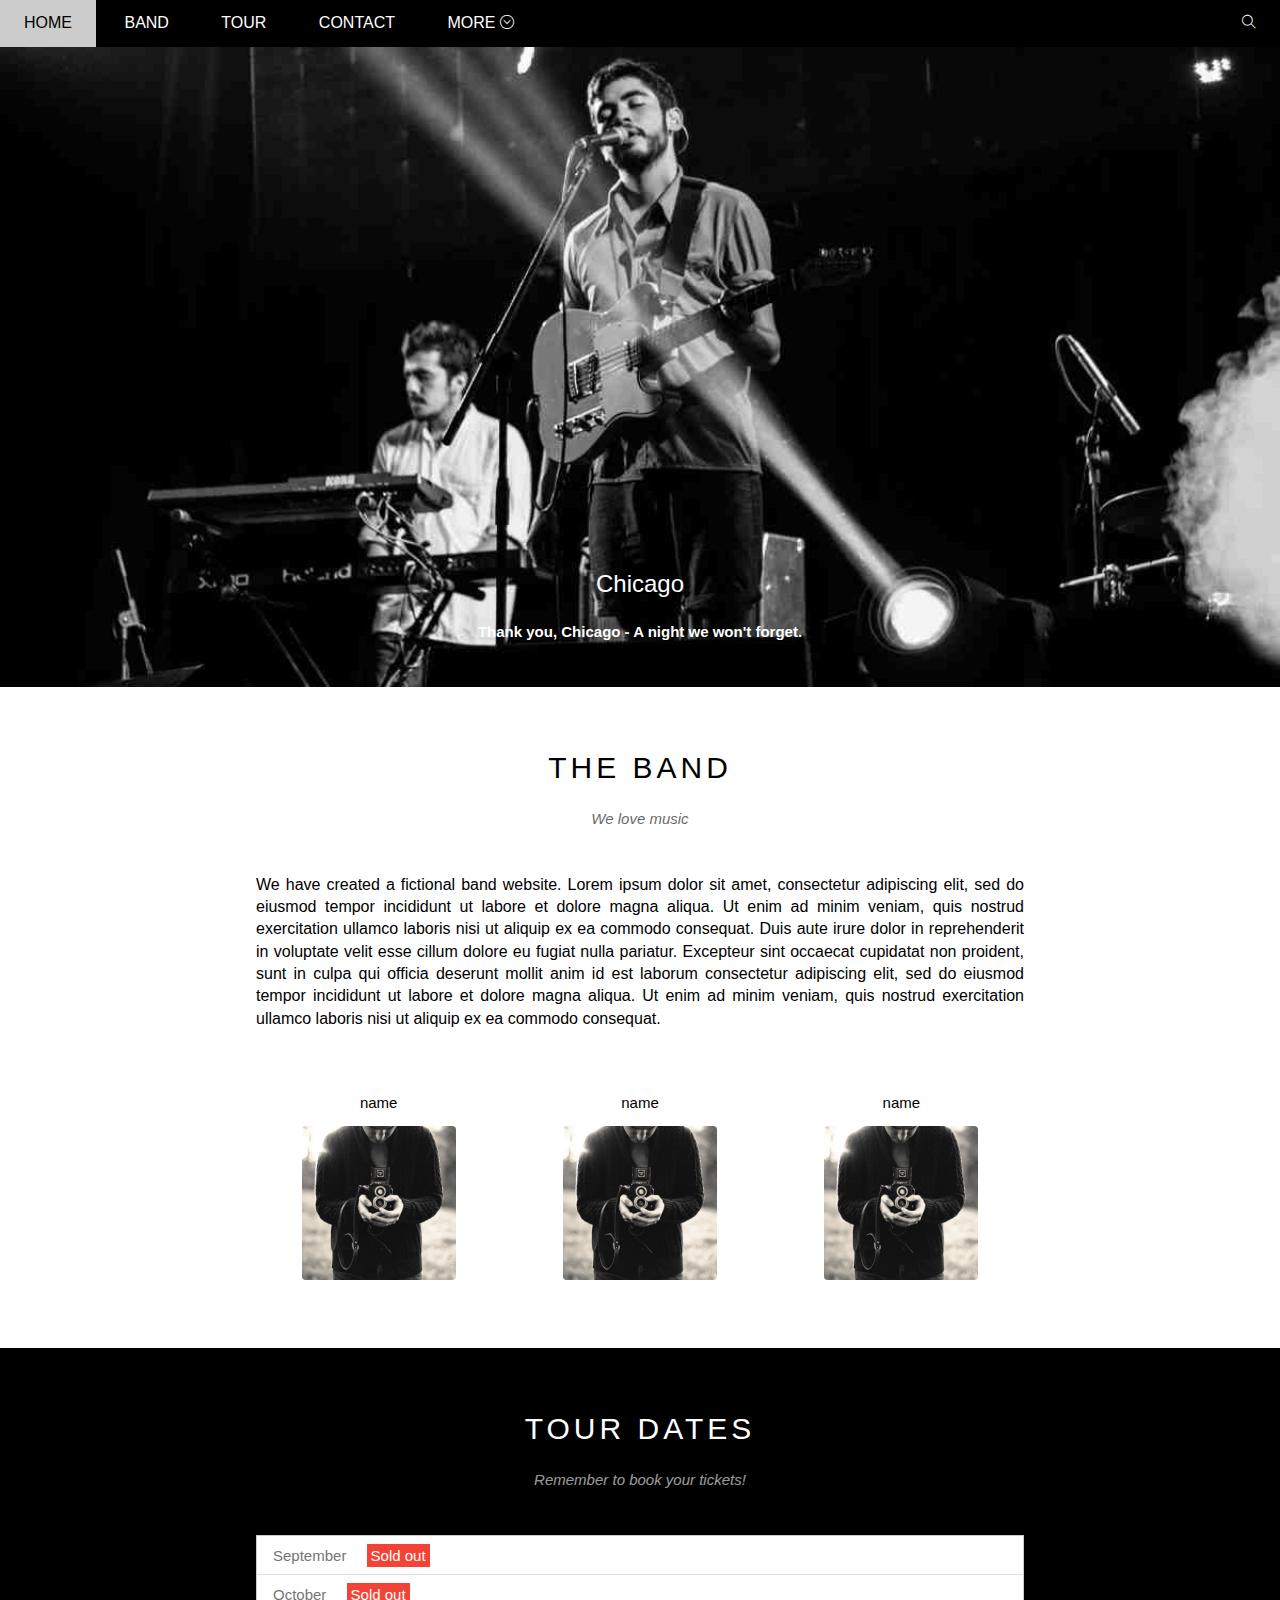
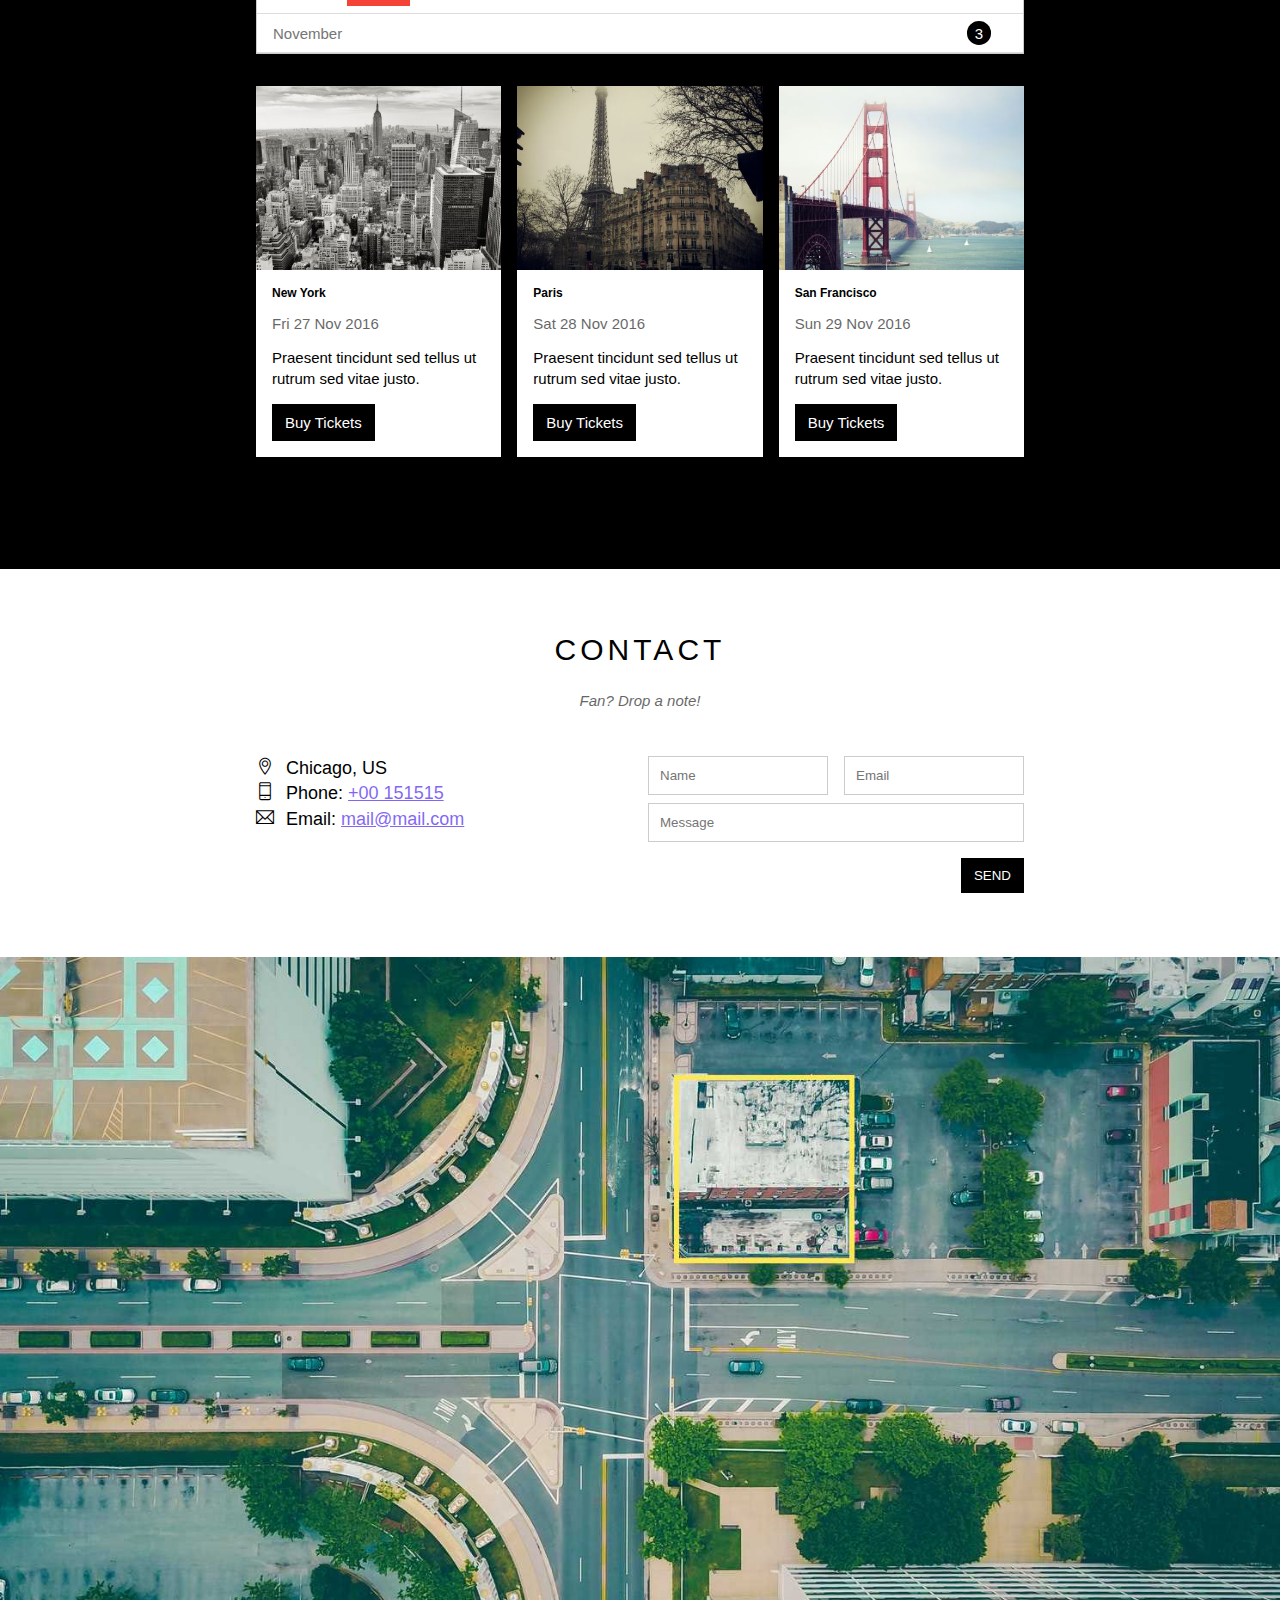
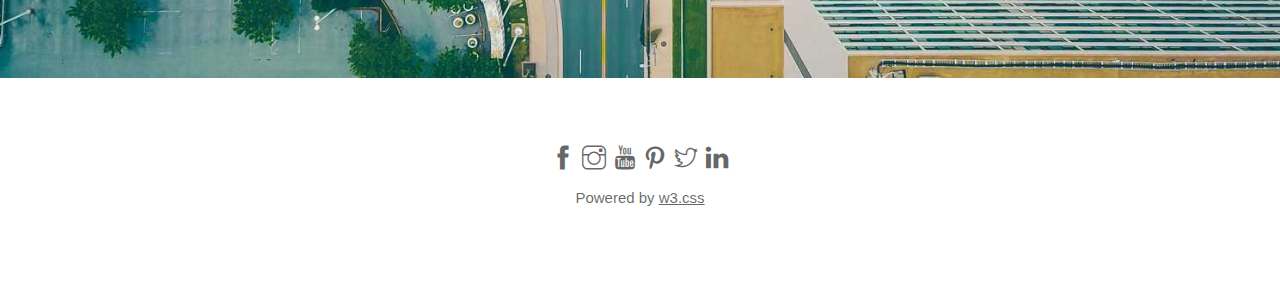
<file: w3_bandtt3/index.html>
<!DOCTYPE html>
<html lang="en">

<head>
    <meta charset="UTF-8">
    <meta http-equiv="X-UA-Compatible" content="IE=edge">
    <meta name="viewport" content="width=device-width, initial-scale=1.0">
    <title>Band</title>
    <link rel="stylesheet" href="./assets/css/style.css">
    <link rel="stylesheet" href="./assets/css/responsive.css">
    <link rel="stylesheet" href="./assets/font/themify-icons/themify-icons.css">
</head>

<body>
    <div id="main">
        <div id="header">
            <!-- BEGIN:Nav -->
            <ul id="nav">
                <li><a href="#">HOME</a></li>
                <li><a href="#band">BAND</a></li>
                <li><a href="#tour">TOUR</a></li>
                <li><a href="#contact">CONTACT</a></li>
                <li>
                    <a href="#">
                        MORE
                        <i class="nav-arrow-down ti-arrow-circle-down">
                        </i>
                    </a>
                    <ul class="subnav">
                        <li><a href="#">Merchandise</a></li>
                        <li><a href="#">Extras</a></li>
                        <li><a href="#">Media</a></li>

                    </ul>
                </li>
            </ul>
            <!-- END:Nav -->
            <!-- BEGIN:Search button -->
            <div class="search-button">
                <i class="search-icon ti-search"></i>
            </div>
            <!-- END:Search button -->


            <!-- BEGIN:mobile button -->
            <div id="mobile-menu" class="mobile-menu-btn">
                <i class="menu-icon ti-menu"></i>
            </div>



        </div>

        <div id="slider">
            <div class="text-content">
                <h2 class="text-header">Chicago</h2>
                <p class="text-description">Thank you, Chicago - A night we won't forget.</p>

            </div>
        </div>

        <div id="content">
            <!-- About-content -->
            <div id="band" class="content-section">
                <h2 class="section-heading">THE BAND</h2>
                <p class="section-sub-heading">We love music</p>
                <p class="about-content">We have created a fictional band website. Lorem ipsum dolor sit amet,
                    consectetur adipiscing elit, sed do eiusmod tempor incididunt ut labore et dolore magna aliqua. Ut
                    enim ad minim veniam, quis nostrud exercitation ullamco laboris nisi ut aliquip ex ea commodo
                    consequat. Duis aute irure dolor in reprehenderit in voluptate velit esse cillum dolore eu fugiat
                    nulla pariatur. Excepteur sint occaecat cupidatat non proident, sunt in culpa qui officia deserunt
                    mollit anim id est laborum consectetur adipiscing elit, sed do eiusmod tempor incididunt ut labore
                    et dolore magna aliqua. Ut enim ad minim veniam, quis nostrud exercitation ullamco laboris nisi ut
                    aliquip ex ea commodo consequat.</p>


                <div class="row members-list">
                    <div class="col col-third s-col-full margin-32px text-center">
                        <p class="member-name">name</p>
                        <img src="./assets/img/bandmember.jpg" alt="member-img" class="member-img">
                    </div>

                    <div class="col col-third s-col-full margin-32px text-center">
                        <p class="member-name">name</p>
                        <img src="./assets/img/bandmember.jpg" alt="member-img" class="member-img">
                    </div>

                    <div class="col col-third s-col-full margin-32px text-center">
                        <p class="member-name">name</p>
                        <img src="./assets/img/bandmember.jpg" alt="member-img" class="member-img">
                    </div>

                </div>
            </div>

            <!-- Tour content -->
            <div class="tour-section">
                <div id="tour" class="content-section">
                    <h2 class="section-heading text-white">TOUR DATES</h2>
                    <p class="section-sub-heading text-white">Remember to book your tickets!</p>

                    <ul class="tickets-list">
                        <li>September <span class="sold-out text-white">Sold out</span></li>
                        <li>October <span class="sold-out text-white">Sold out</span></li>
                        <li>November <span class="quantity text-white">3</span></li>
                    </ul>

                    <div class="row places-list">
                        <div class="col col-third s-col-full margin-16px">
                            <img src="./assets/img/newyork.jpg" alt="New York" class="place-img">

                            <div class="place-body">
                                <h3 class="place-heading">New York</h3>
                                <p class="place-time">Fri 27 Nov 2016</p>
                                <p class="place-description">Praesent tincidunt sed tellus ut rutrum sed vitae justo.
                                </p>
                                <a href="" class="button">Buy Tickets</a>
                            </div>
                        </div>

                        <div class="col col-third s-col-full margin-16px">
                            <img src="./assets/img/paris.jpg" alt="Paris" class="place-img">

                            <div class="place-body">
                                <h3 class="place-heading">Paris</h3>
                                <p class="place-time">Sat 28 Nov 2016</p>
                                <p class="place-description">Praesent tincidunt sed tellus ut rutrum sed vitae justo.
                                </p>
                                <a href="" class="button">Buy Tickets</a>
                            </div>
                        </div>

                        <div class="col col-third s-col-full margin-16px">
                            <img src="./assets/img/sanfran.jpg" alt="San Francisco" class="place-img">

                            <div class="place-body">
                                <h3 class="place-heading">San Francisco</h3>
                                <p class="place-time">Sun 29 Nov 2016</p>
                                <p class="place-description">Praesent tincidunt sed tellus ut rutrum sed vitae justo.
                                </p>
                                <a href="" class="button">Buy Tickets</a>
                            </div>
                        </div>


                    </div>
                </div>

            </div>

            <!-- Begin:Contact content -->
            <div id="contact" class="content-section">
                <h2 class="section-heading">CONTACT</h2>
                <p class="section-sub-heading">Fan? Drop a note!</p>

                <div class="row contact-content">
                    <div class="col col-second s-col-full contact-info">
                        <p><i class="ti-location-pin"></i>Chicago, US</p>
                        <p><i class="ti-mobile"></i>Phone: <a href="tel:+00 151515"> +00 151515</a>  </p>
                        <p><i class="ti-email"></i>Email: <a href="mailto:mail@mail.com"> mail@mail.com</a> </p>
                    </div>

                    <div class="col col-second s-col-full contact-form">
                        <form action="">
                            <div class="row">
                                <div class="col col-second s-col-full ">
                                    <input type="text" name="" id="" placeholder="Name" required class="form-control">
                                </div>

                                <div class="col col-second s-col-full s-mt-8px">
                                    <input type="email" name="" id="" placeholder="Email" required class="form-control">
                                </div>
                            </div>


                            <div class="row margin-8px">
                                <div class="col col-full">
                                    <input type="text" name="" id="" placeholder="Message" required
                                        class="form-control">

                                </div>
                            </div>

                            <input class="button pull-right margin-16px s-full-width" type="submit" value="SEND">
                        </form>
                    </div>


                </div>


            </div>
            <!-- End:Contact content -->

            <!-- Begin:Map content -->
            <div class="map-section">
                <img src="./assets/img/map.jpg" alt="map">
            </div>
            <!-- End:Map content -->
        </div>

        <div id="footer">
            <div class="social-lists">
                <a href=""><i class="ti-facebook"></i></a>
                <a href=""><i class="ti-instagram"></i></a>
                <a href=""><i class="ti-youtube"></i></a>
                <a href=""><i class="ti-pinterest"></i></a>
                <a href=""><i class="ti-twitter"></i></a>
                <a href=""><i class="ti-linkedin"></i></a>
            </div>
            <p class="copyright">Powered by <a href="w3.css">w3.css</a> </p>
        </div>

    </div>

    <!-- <div class="modal">
            <div class="modal-container">
                <div class="modal-close">
                    <i class="ti-close"></i>
                </div>
                <header class="modal-header">
                    <i class="ti-bag"></i>
                    Tickets
                </header>


                <div class="modal-body">

                </div>
            </div>
        </div> -->
    </div>

    <script>
        var header = document.getElementById('header');
        var mobileMenu = document.getElementById('mobile-menu');
        var headerHeight = header.clientHeight;

        // Đóng/mở mobile menu
        mobileMenu.onclick = function () {
            var isClosed = header.clientHeight === headerHeight;
            if (isClosed) {
                header.style.height = 'auto';
            }
            else {
                header.style.height = '47px';

            }
        }

        // Tự động đóng khi chọn menu
        var menuItems = document.querySelectorAll('#nav li a[href*="#"]');
        for ( var i = 0 ; i < menuItems.length ; i++) {
            var menuItem = menuItems[i];
            menuItem.onclick = function() {
                var isParentMenu = this.nextElementSibling && this.nextElementSibling.classList.contains('subnav');

                if (isParentMenu) {
                    event.preventDefault();
                }
                else {
                    header.style.height = '47px';
                }
            }
        }
    </script>
</body>

</html>
</file>
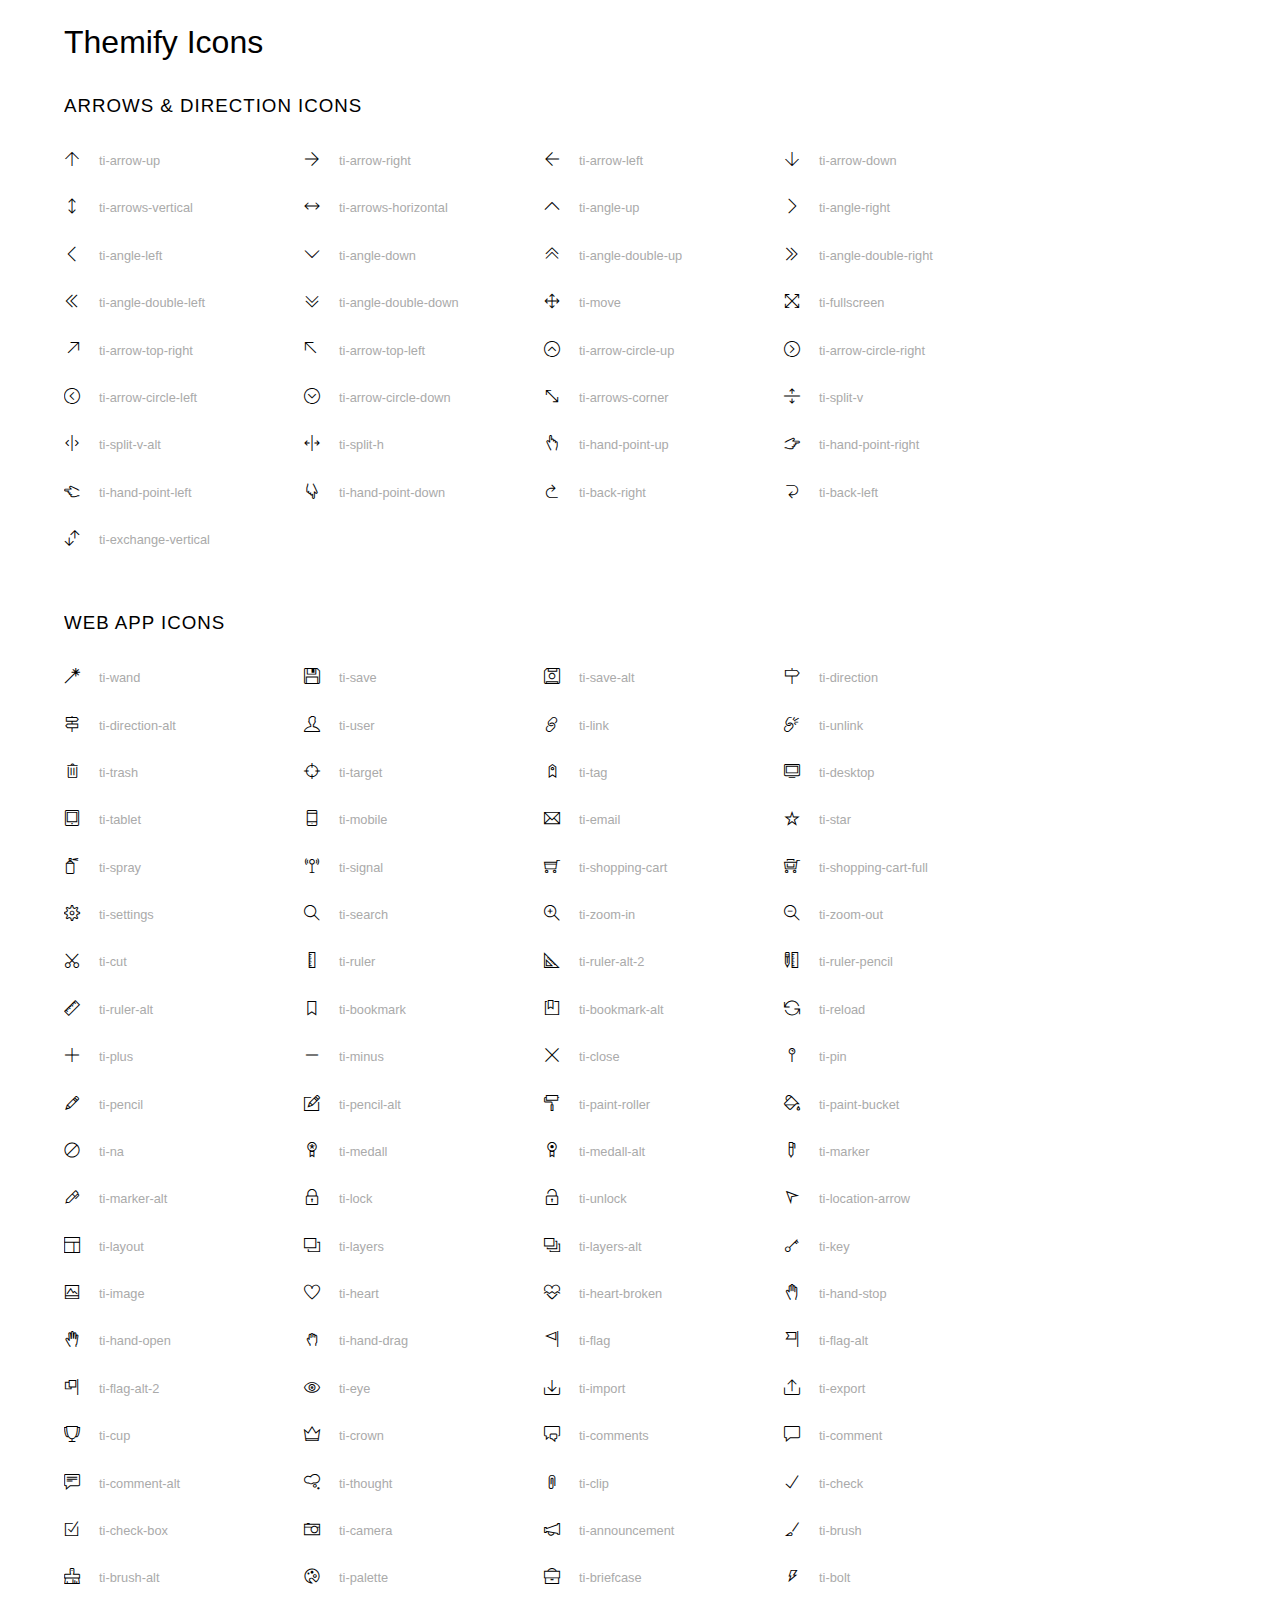
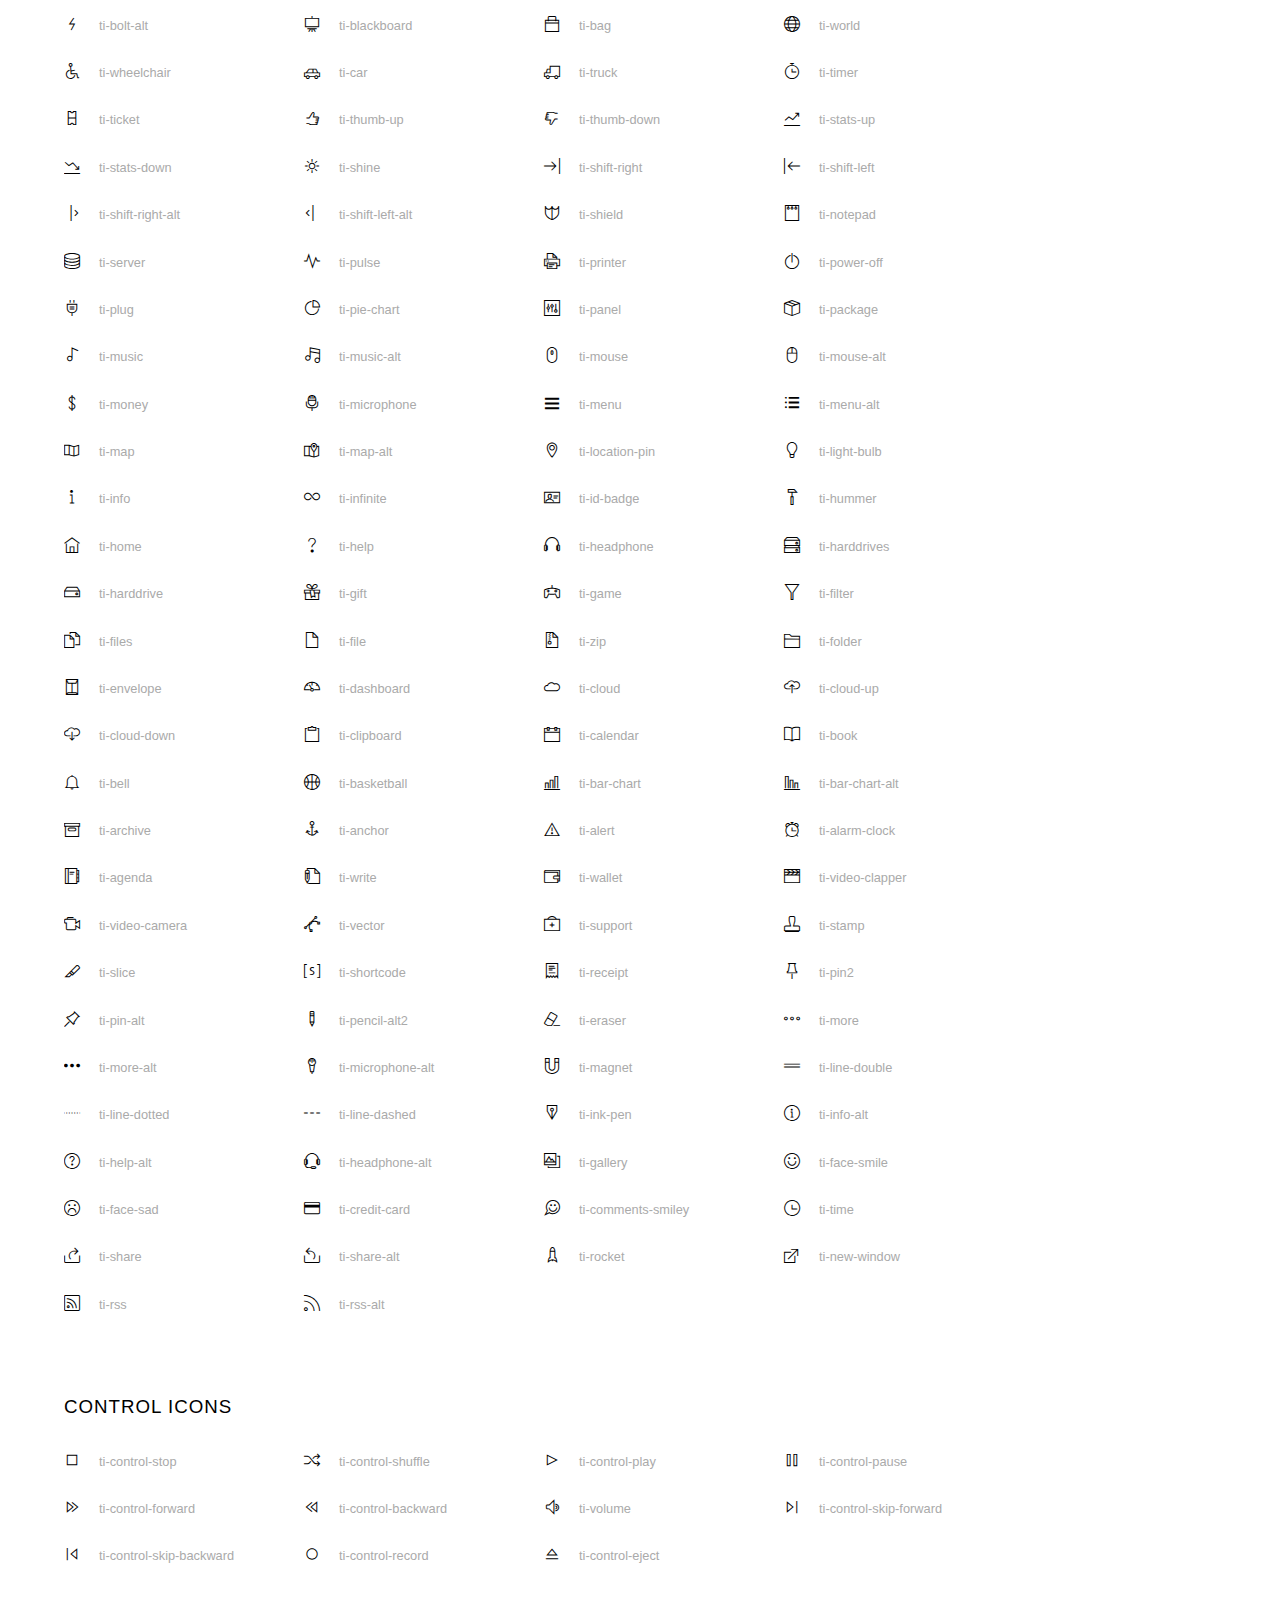
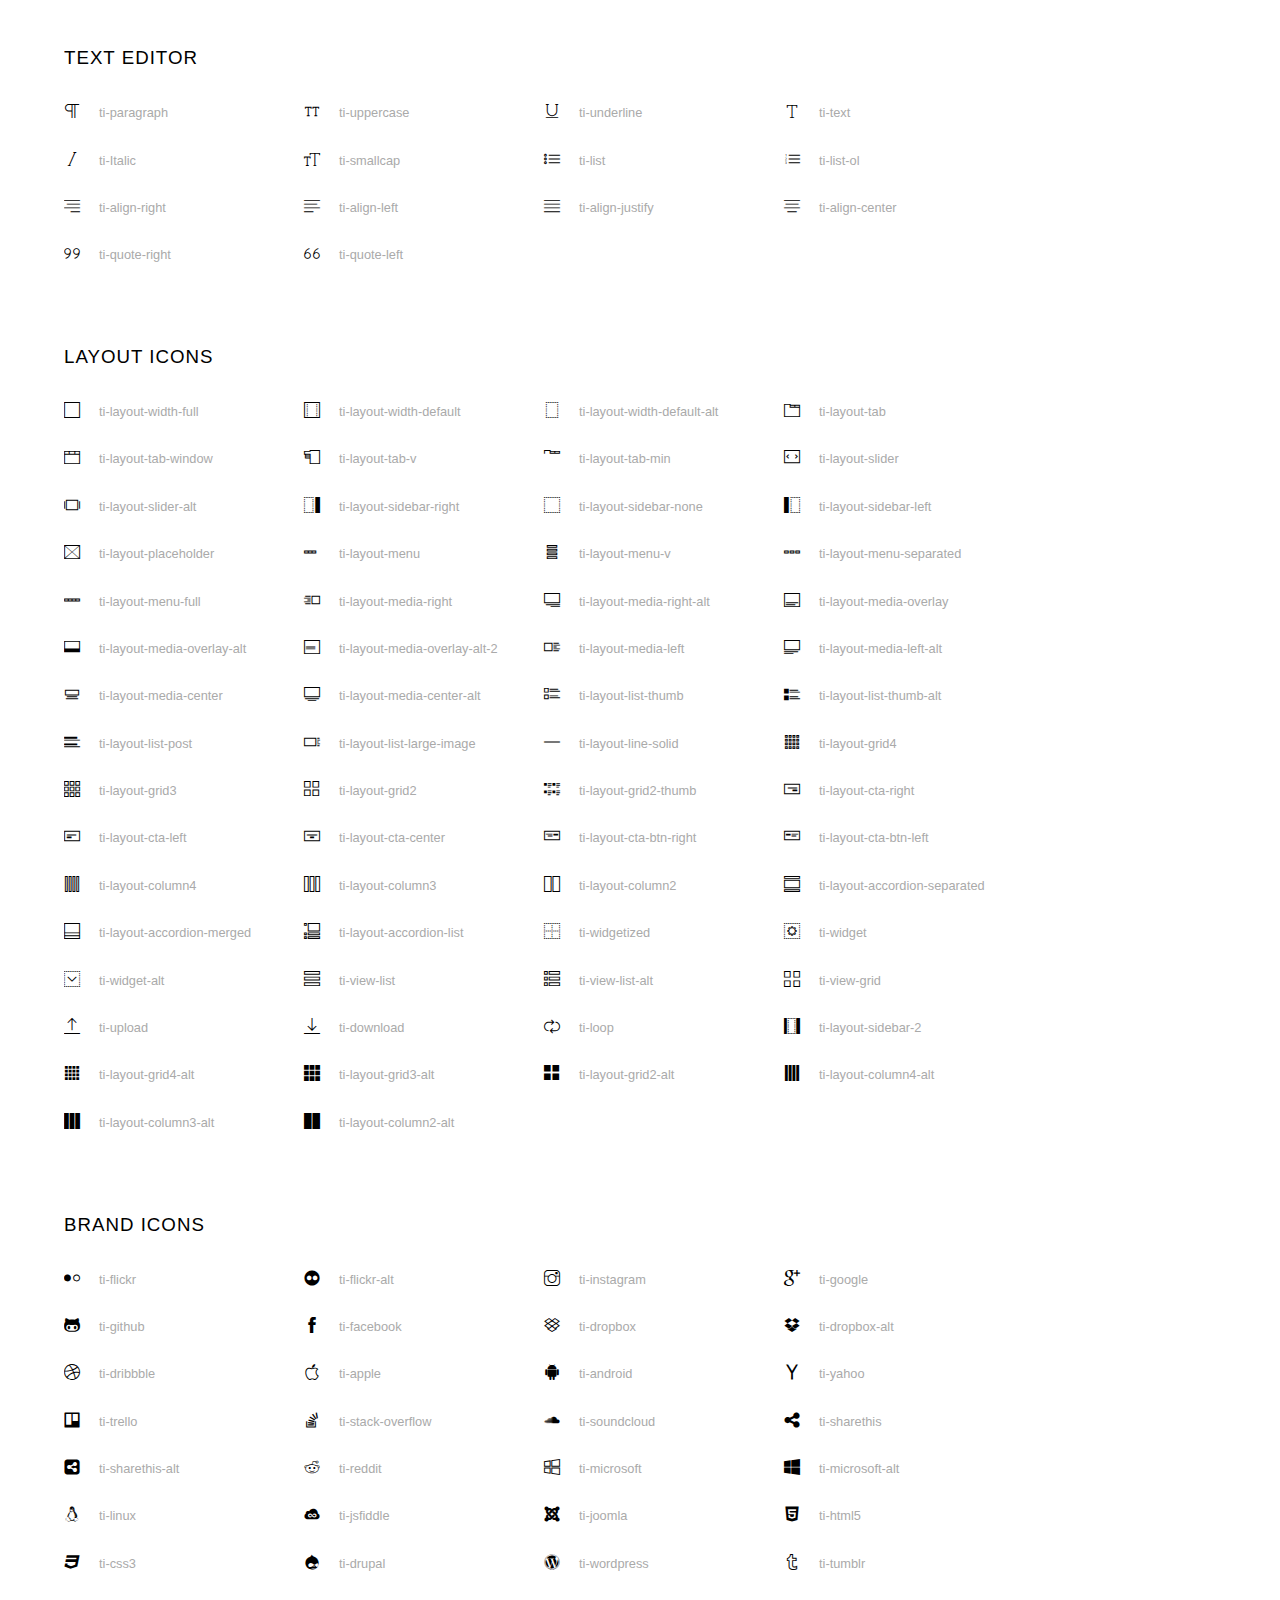
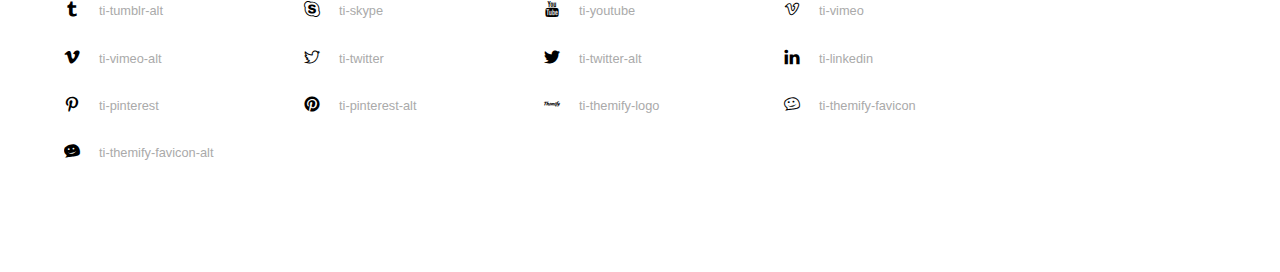
<file: assets/font/themify-icons/index.html>
<!doctype html>
<html>
<head>
	<meta charset="utf-8">
	<title>Themify Icon Font</title>
	<meta name="viewport" content="width=device-width">
	<link rel="stylesheet" href="demo-files/demo.css">
	<link rel="stylesheet" href="themify-icons.css">
	<!--[if lt IE 8]><!-->
	<link rel="stylesheet" href="ie7/ie7.css">
	<!--<![endif]-->
</head>
<body>
	<h1>Themify Icons</h1>

	<div class="icon-section">

		<div class="icon-section">
			<h3>Arrows &amp; Direction Icons </h3>

			<div class="icon-container">
				<span class="ti-arrow-up"></span><span class="icon-name"> ti-arrow-up</span>
			</div>
			<div class="icon-container">
				<span class="ti-arrow-right"></span><span class="icon-name"> ti-arrow-right</span>
			</div>
			<div class="icon-container">
				<span class="ti-arrow-left"></span><span class="icon-name"> ti-arrow-left</span>
			</div>
			<div class="icon-container">
				<span class="ti-arrow-down"></span><span class="icon-name"> ti-arrow-down</span>
			</div>
			<div class="icon-container">
				<span class="ti-arrows-vertical"></span><span class="icon-name"> ti-arrows-vertical</span>
			</div>
			<div class="icon-container">
				<span class="ti-arrows-horizontal"></span><span class="icon-name"> ti-arrows-horizontal</span>
			</div>
			<div class="icon-container">
				<span class="ti-angle-up"></span><span class="icon-name"> ti-angle-up</span>
			</div>
			<div class="icon-container">
				<span class="ti-angle-right"></span><span class="icon-name"> ti-angle-right</span>
			</div>
			<div class="icon-container">
				<span class="ti-angle-left"></span><span class="icon-name"> ti-angle-left</span>
			</div>
			<div class="icon-container">
				<span class="ti-angle-down"></span><span class="icon-name"> ti-angle-down</span>
			</div>	
			<div class="icon-container">
				<span class="ti-angle-double-up"></span><span class="icon-name"> ti-angle-double-up</span>
			</div>
			<div class="icon-container">
				<span class="ti-angle-double-right"></span><span class="icon-name"> ti-angle-double-right</span>
			</div>
			<div class="icon-container">
				<span class="ti-angle-double-left"></span><span class="icon-name"> ti-angle-double-left</span>
			</div>
			<div class="icon-container">
				<span class="ti-angle-double-down"></span><span class="icon-name"> ti-angle-double-down</span>
			</div>					
			<div class="icon-container">
				<span class="ti-move"></span><span class="icon-name"> ti-move</span>
			</div>
			<div class="icon-container">
				<span class="ti-fullscreen"></span><span class="icon-name"> ti-fullscreen</span>
			</div>
			<div class="icon-container">
				<span class="ti-arrow-top-right"></span><span class="icon-name"> ti-arrow-top-right</span>
			</div>
			<div class="icon-container">
				<span class="ti-arrow-top-left"></span><span class="icon-name"> ti-arrow-top-left</span>
			</div>
			<div class="icon-container">
				<span class="ti-arrow-circle-up"></span><span class="icon-name"> ti-arrow-circle-up</span>
			</div>
			<div class="icon-container">
				<span class="ti-arrow-circle-right"></span><span class="icon-name"> ti-arrow-circle-right</span>
			</div>
			<div class="icon-container">
				<span class="ti-arrow-circle-left"></span><span class="icon-name"> ti-arrow-circle-left</span>
			</div>
			<div class="icon-container">
				<span class="ti-arrow-circle-down"></span><span class="icon-name"> ti-arrow-circle-down</span>
			</div>
			<div class="icon-container">
				<span class="ti-arrows-corner"></span><span class="icon-name"> ti-arrows-corner</span>
			</div>
			<div class="icon-container">
				<span class="ti-split-v"></span><span class="icon-name"> ti-split-v</span>
			</div>

			<div class="icon-container">
				<span class="ti-split-v-alt"></span><span class="icon-name"> ti-split-v-alt</span>
			</div>
			<div class="icon-container">
				<span class="ti-split-h"></span><span class="icon-name"> ti-split-h</span>
			</div>
			<div class="icon-container">
				<span class="ti-hand-point-up"></span><span class="icon-name"> ti-hand-point-up</span>
			</div>
			<div class="icon-container">
				<span class="ti-hand-point-right"></span><span class="icon-name"> ti-hand-point-right</span>
			</div>
			<div class="icon-container">
				<span class="ti-hand-point-left"></span><span class="icon-name"> ti-hand-point-left</span>
			</div>
			<div class="icon-container">
				<span class="ti-hand-point-down"></span><span class="icon-name"> ti-hand-point-down</span>
			</div>
			<div class="icon-container">
				<span class="ti-back-right"></span><span class="icon-name"> ti-back-right</span>
			</div>
			<div class="icon-container">
				<span class="ti-back-left"></span><span class="icon-name"> ti-back-left</span>
			</div>
			<div class="icon-container">
				<span class="ti-exchange-vertical"></span><span class="icon-name"> ti-exchange-vertical</span>
			</div>

		</div> <!-- Arrows Icons -->



		<h3>Web App Icons</h3>
		
		<div class="icon-section">

			<div class="icon-container">
				<span class="ti-wand"></span><span class="icon-name"> ti-wand</span>
			</div>
			<div class="icon-container">
				<span class="ti-save"></span><span class="icon-name"> ti-save</span>
			</div>
			<div class="icon-container">
				<span class="ti-save-alt"></span><span class="icon-name"> ti-save-alt</span>
			</div>

			<div class="icon-container">
				<span class="ti-direction"></span><span class="icon-name"> ti-direction</span>
			</div>
			<div class="icon-container">
				<span class="ti-direction-alt"></span><span class="icon-name"> ti-direction-alt</span>
			</div>
			<div class="icon-container">
				<span class="ti-user"></span><span class="icon-name"> ti-user</span>
			</div>
			<div class="icon-container">
				<span class="ti-link"></span><span class="icon-name"> ti-link</span>
			</div>
			<div class="icon-container">
				<span class="ti-unlink"></span><span class="icon-name"> ti-unlink</span>
			</div>
			<div class="icon-container">
				<span class="ti-trash"></span><span class="icon-name"> ti-trash</span>
			</div>
			<div class="icon-container">
				<span class="ti-target"></span><span class="icon-name"> ti-target</span>
			</div>
			<div class="icon-container">
				<span class="ti-tag"></span><span class="icon-name"> ti-tag</span>
			</div>
			<div class="icon-container">
				<span class="ti-desktop"></span><span class="icon-name"> ti-desktop</span>
			</div>
			<div class="icon-container">
				<span class="ti-tablet"></span><span class="icon-name"> ti-tablet</span>
			</div>
			<div class="icon-container">
				<span class="ti-mobile"></span><span class="icon-name"> ti-mobile</span>
			</div>
			<div class="icon-container">
				<span class="ti-email"></span><span class="icon-name"> ti-email</span>
			</div>	
			<div class="icon-container">
				<span class="ti-star"></span><span class="icon-name"> ti-star</span>
			</div>
			<div class="icon-container">
				<span class="ti-spray"></span><span class="icon-name"> ti-spray</span>
			</div>
			<div class="icon-container">
				<span class="ti-signal"></span><span class="icon-name"> ti-signal</span>
			</div>
			<div class="icon-container">
				<span class="ti-shopping-cart"></span><span class="icon-name"> ti-shopping-cart</span>
			</div>
			<div class="icon-container">
				<span class="ti-shopping-cart-full"></span><span class="icon-name"> ti-shopping-cart-full</span>
			</div>
			<div class="icon-container">
				<span class="ti-settings"></span><span class="icon-name"> ti-settings</span>
			</div>
			<div class="icon-container">
				<span class="ti-search"></span><span class="icon-name"> ti-search</span>
			</div>
			<div class="icon-container">
				<span class="ti-zoom-in"></span><span class="icon-name"> ti-zoom-in</span>
			</div>
			<div class="icon-container">
				<span class="ti-zoom-out"></span><span class="icon-name"> ti-zoom-out</span>
			</div>
			<div class="icon-container">
				<span class="ti-cut"></span><span class="icon-name"> ti-cut</span>
			</div>
			<div class="icon-container">
				<span class="ti-ruler"></span><span class="icon-name"> ti-ruler</span>
			</div>
			<div class="icon-container">
				<span class="ti-ruler-alt-2"></span><span class="icon-name"> ti-ruler-alt-2</span>
			</div>			
			<div class="icon-container">
				<span class="ti-ruler-pencil"></span><span class="icon-name"> ti-ruler-pencil</span>
			</div>
			<div class="icon-container">
				<span class="ti-ruler-alt"></span><span class="icon-name"> ti-ruler-alt</span>
			</div>
			<div class="icon-container">
				<span class="ti-bookmark"></span><span class="icon-name"> ti-bookmark</span>
			</div>
			<div class="icon-container">
				<span class="ti-bookmark-alt"></span><span class="icon-name"> ti-bookmark-alt</span>
			</div>
			<div class="icon-container">
				<span class="ti-reload"></span><span class="icon-name"> ti-reload</span>
			</div>
			<div class="icon-container">
				<span class="ti-plus"></span><span class="icon-name"> ti-plus</span>
			</div>
			<div class="icon-container">
				<span class="ti-minus"></span><span class="icon-name"> ti-minus</span>
			</div>
			<div class="icon-container">
				<span class="ti-close"></span><span class="icon-name"> ti-close</span>
			</div>			
			<div class="icon-container">
				<span class="ti-pin"></span><span class="icon-name"> ti-pin</span>
			</div>
			<div class="icon-container">
				<span class="ti-pencil"></span><span class="icon-name"> ti-pencil</span>
			</div>
					
		  	<div class="icon-container">
				<span class="ti-pencil-alt"></span><span class="icon-name"> ti-pencil-alt</span>
			</div>
			<div class="icon-container">
				<span class="ti-paint-roller"></span><span class="icon-name"> ti-paint-roller</span>
			</div>
			<div class="icon-container">
				<span class="ti-paint-bucket"></span><span class="icon-name"> ti-paint-bucket</span>
			</div>
			<div class="icon-container">
				<span class="ti-na"></span><span class="icon-name"> ti-na</span>
			</div>
			<div class="icon-container">
				<span class="ti-medall"></span><span class="icon-name"> ti-medall</span>
			</div>
			<div class="icon-container">
				<span class="ti-medall-alt"></span><span class="icon-name"> ti-medall-alt</span>
			</div>
			<div class="icon-container">
				<span class="ti-marker"></span><span class="icon-name"> ti-marker</span>
			</div>
			<div class="icon-container">
				<span class="ti-marker-alt"></span><span class="icon-name"> ti-marker-alt</span>
			</div>

			<div class="icon-container">
				<span class="ti-lock"></span><span class="icon-name"> ti-lock</span>
			</div>
			<div class="icon-container">
				<span class="ti-unlock"></span><span class="icon-name"> ti-unlock</span>
			</div>
			<div class="icon-container">
				<span class="ti-location-arrow"></span><span class="icon-name"> ti-location-arrow</span>
			</div>
			<div class="icon-container">
				<span class="ti-layout"></span><span class="icon-name"> ti-layout</span>
			</div>
			<div class="icon-container">
				<span class="ti-layers"></span><span class="icon-name"> ti-layers</span>
			</div>
			<div class="icon-container">
				<span class="ti-layers-alt"></span><span class="icon-name"> ti-layers-alt</span>
			</div>
			<div class="icon-container">
				<span class="ti-key"></span><span class="icon-name"> ti-key</span>
			</div>
			<div class="icon-container">
				<span class="ti-image"></span><span class="icon-name"> ti-image</span>
			</div>
			<div class="icon-container">
				<span class="ti-heart"></span><span class="icon-name"> ti-heart</span>
			</div>
			<div class="icon-container">
				<span class="ti-heart-broken"></span><span class="icon-name"> ti-heart-broken</span>
			</div>
			<div class="icon-container">
				<span class="ti-hand-stop"></span><span class="icon-name"> ti-hand-stop</span>
			</div>
			<div class="icon-container">
				<span class="ti-hand-open"></span><span class="icon-name"> ti-hand-open</span>
			</div>
			<div class="icon-container">
				<span class="ti-hand-drag"></span><span class="icon-name"> ti-hand-drag</span>
			</div>
			<div class="icon-container">
				<span class="ti-flag"></span><span class="icon-name"> ti-flag</span>
			</div>
			<div class="icon-container">
				<span class="ti-flag-alt"></span><span class="icon-name"> ti-flag-alt</span>
			</div>
			<div class="icon-container">
				<span class="ti-flag-alt-2"></span><span class="icon-name"> ti-flag-alt-2</span>
			</div>
			<div class="icon-container">
				<span class="ti-eye"></span><span class="icon-name"> ti-eye</span>
			</div>
			<div class="icon-container">
				<span class="ti-import"></span><span class="icon-name"> ti-import</span>
			</div>			
			<div class="icon-container">
				<span class="ti-export"></span><span class="icon-name"> ti-export</span>
			</div>
			<div class="icon-container">
				<span class="ti-cup"></span><span class="icon-name"> ti-cup</span>
			</div>
			<div class="icon-container">
				<span class="ti-crown"></span><span class="icon-name"> ti-crown</span>
			</div>
			<div class="icon-container">
				<span class="ti-comments"></span><span class="icon-name"> ti-comments</span>
			</div>
			<div class="icon-container">
				<span class="ti-comment"></span><span class="icon-name"> ti-comment</span>
			</div>
			<div class="icon-container">
				<span class="ti-comment-alt"></span><span class="icon-name"> ti-comment-alt</span>
			</div>
			<div class="icon-container">
				<span class="ti-thought"></span><span class="icon-name"> ti-thought</span>
			</div>			
			<div class="icon-container">
				<span class="ti-clip"></span><span class="icon-name"> ti-clip</span>
			</div>

			<div class="icon-container">
				<span class="ti-check"></span><span class="icon-name"> ti-check</span>
			</div>
			<div class="icon-container">
				<span class="ti-check-box"></span><span class="icon-name"> ti-check-box</span>
			</div>
			<div class="icon-container">
				<span class="ti-camera"></span><span class="icon-name"> ti-camera</span>
			</div>
			<div class="icon-container">
				<span class="ti-announcement"></span><span class="icon-name"> ti-announcement</span>
			</div>
			<div class="icon-container">
				<span class="ti-brush"></span><span class="icon-name"> ti-brush</span>
			</div>
			<div class="icon-container">
				<span class="ti-brush-alt"></span><span class="icon-name"> ti-brush-alt</span>
			</div>
			<div class="icon-container">
				<span class="ti-palette"></span><span class="icon-name"> ti-palette</span>
			</div>			
			<div class="icon-container">
				<span class="ti-briefcase"></span><span class="icon-name"> ti-briefcase</span>
			</div>
			<div class="icon-container">
				<span class="ti-bolt"></span><span class="icon-name"> ti-bolt</span>
			</div>
			<div class="icon-container">
				<span class="ti-bolt-alt"></span><span class="icon-name"> ti-bolt-alt</span>
			</div>
			<div class="icon-container">
				<span class="ti-blackboard"></span><span class="icon-name"> ti-blackboard</span>
			</div>
			<div class="icon-container">
				<span class="ti-bag"></span><span class="icon-name"> ti-bag</span>
			</div>
			<div class="icon-container">
				<span class="ti-world"></span><span class="icon-name"> ti-world</span>
			</div>
			<div class="icon-container">
				<span class="ti-wheelchair"></span><span class="icon-name"> ti-wheelchair</span>
			</div>
			<div class="icon-container">
				<span class="ti-car"></span><span class="icon-name"> ti-car</span>
			</div>
			<div class="icon-container">
				<span class="ti-truck"></span><span class="icon-name"> ti-truck</span>
			</div>
			<div class="icon-container">
				<span class="ti-timer"></span><span class="icon-name"> ti-timer</span>
			</div>
			<div class="icon-container">
				<span class="ti-ticket"></span><span class="icon-name"> ti-ticket</span>
			</div>
			<div class="icon-container">
				<span class="ti-thumb-up"></span><span class="icon-name"> ti-thumb-up</span>
			</div>
			<div class="icon-container">
				<span class="ti-thumb-down"></span><span class="icon-name"> ti-thumb-down</span>
			</div>

			<div class="icon-container">
				<span class="ti-stats-up"></span><span class="icon-name"> ti-stats-up</span>
			</div>
			<div class="icon-container">
				<span class="ti-stats-down"></span><span class="icon-name"> ti-stats-down</span>
			</div>
			<div class="icon-container">
				<span class="ti-shine"></span><span class="icon-name"> ti-shine</span>
			</div>
			<div class="icon-container">
				<span class="ti-shift-right"></span><span class="icon-name"> ti-shift-right</span>
			</div>
			<div class="icon-container">
				<span class="ti-shift-left"></span><span class="icon-name"> ti-shift-left</span>
			</div>

			<div class="icon-container">
				<span class="ti-shift-right-alt"></span><span class="icon-name"> ti-shift-right-alt</span>
			</div>
			<div class="icon-container">
				<span class="ti-shift-left-alt"></span><span class="icon-name"> ti-shift-left-alt</span>
			</div>
			<div class="icon-container">
				<span class="ti-shield"></span><span class="icon-name"> ti-shield</span>
			</div>
			<div class="icon-container">
				<span class="ti-notepad"></span><span class="icon-name"> ti-notepad</span>
			</div>
			<div class="icon-container">
				<span class="ti-server"></span><span class="icon-name"> ti-server</span>
			</div>

			<div class="icon-container">
				<span class="ti-pulse"></span><span class="icon-name"> ti-pulse</span>
			</div>
			<div class="icon-container">
				<span class="ti-printer"></span><span class="icon-name"> ti-printer</span>
			</div>
			<div class="icon-container">
				<span class="ti-power-off"></span><span class="icon-name"> ti-power-off</span>
			</div>
			<div class="icon-container">
				<span class="ti-plug"></span><span class="icon-name"> ti-plug</span>
			</div>
			<div class="icon-container">
				<span class="ti-pie-chart"></span><span class="icon-name"> ti-pie-chart</span>
			</div>

			<div class="icon-container">
				<span class="ti-panel"></span><span class="icon-name"> ti-panel</span>
			</div>
			<div class="icon-container">
				<span class="ti-package"></span><span class="icon-name"> ti-package</span>
			</div>
			<div class="icon-container">
				<span class="ti-music"></span><span class="icon-name"> ti-music</span>
			</div>
			<div class="icon-container">
				<span class="ti-music-alt"></span><span class="icon-name"> ti-music-alt</span>
			</div>
			<div class="icon-container">
				<span class="ti-mouse"></span><span class="icon-name"> ti-mouse</span>
			</div>
			<div class="icon-container">
				<span class="ti-mouse-alt"></span><span class="icon-name"> ti-mouse-alt</span>
			</div>
			<div class="icon-container">
				<span class="ti-money"></span><span class="icon-name"> ti-money</span>
			</div>
			<div class="icon-container">
				<span class="ti-microphone"></span><span class="icon-name"> ti-microphone</span>
			</div>
			<div class="icon-container">
				<span class="ti-menu"></span><span class="icon-name"> ti-menu</span>
			</div>
			<div class="icon-container">
				<span class="ti-menu-alt"></span><span class="icon-name"> ti-menu-alt</span>
			</div>
			<div class="icon-container">
				<span class="ti-map"></span><span class="icon-name"> ti-map</span>
			</div>
			<div class="icon-container">
				<span class="ti-map-alt"></span><span class="icon-name"> ti-map-alt</span>
			</div>

			<div class="icon-container">
				<span class="ti-location-pin"></span><span class="icon-name"> ti-location-pin</span>
			</div>

			<div class="icon-container">
				<span class="ti-light-bulb"></span><span class="icon-name"> ti-light-bulb</span>
			</div>
			<div class="icon-container">
				<span class="ti-info"></span><span class="icon-name"> ti-info</span>
			</div>
			<div class="icon-container">
				<span class="ti-infinite"></span><span class="icon-name"> ti-infinite</span>
			</div>
			<div class="icon-container">
				<span class="ti-id-badge"></span><span class="icon-name"> ti-id-badge</span>
			</div>
			<div class="icon-container">
				<span class="ti-hummer"></span><span class="icon-name"> ti-hummer</span>
			</div>
			<div class="icon-container">
				<span class="ti-home"></span><span class="icon-name"> ti-home</span>
			</div>
			<div class="icon-container">
				<span class="ti-help"></span><span class="icon-name"> ti-help</span>
			</div>
			<div class="icon-container">
				<span class="ti-headphone"></span><span class="icon-name"> ti-headphone</span>
			</div>
			<div class="icon-container">
				<span class="ti-harddrives"></span><span class="icon-name"> ti-harddrives</span>
			</div>
			<div class="icon-container">
				<span class="ti-harddrive"></span><span class="icon-name"> ti-harddrive</span>
			</div>
			<div class="icon-container">
				<span class="ti-gift"></span><span class="icon-name"> ti-gift</span>
			</div>
			<div class="icon-container">
				<span class="ti-game"></span><span class="icon-name"> ti-game</span>
			</div>
			<div class="icon-container">
				<span class="ti-filter"></span><span class="icon-name"> ti-filter</span>
			</div>
			<div class="icon-container">
				<span class="ti-files"></span><span class="icon-name"> ti-files</span>
			</div>
			<div class="icon-container">
				<span class="ti-file"></span><span class="icon-name"> ti-file</span>
			</div>
			<div class="icon-container">
				<span class="ti-zip"></span><span class="icon-name"> ti-zip</span>
			</div>
			<div class="icon-container">
				<span class="ti-folder"></span><span class="icon-name"> ti-folder</span>
			</div>			
			<div class="icon-container">
				<span class="ti-envelope"></span><span class="icon-name"> ti-envelope</span>
			</div>


			<div class="icon-container">
				<span class="ti-dashboard"></span><span class="icon-name"> ti-dashboard</span>
			</div>
			<div class="icon-container">
				<span class="ti-cloud"></span><span class="icon-name"> ti-cloud</span>
			</div>
			<div class="icon-container">
				<span class="ti-cloud-up"></span><span class="icon-name"> ti-cloud-up</span>
			</div>
			<div class="icon-container">
				<span class="ti-cloud-down"></span><span class="icon-name"> ti-cloud-down</span>
			</div>
			<div class="icon-container">
				<span class="ti-clipboard"></span><span class="icon-name"> ti-clipboard</span>
			</div>
			<div class="icon-container">
				<span class="ti-calendar"></span><span class="icon-name"> ti-calendar</span>
			</div>
			<div class="icon-container">
				<span class="ti-book"></span><span class="icon-name"> ti-book</span>
			</div>
			<div class="icon-container">
				<span class="ti-bell"></span><span class="icon-name"> ti-bell</span>
			</div>
			<div class="icon-container">
				<span class="ti-basketball"></span><span class="icon-name"> ti-basketball</span>
			</div>
			<div class="icon-container">
				<span class="ti-bar-chart"></span><span class="icon-name"> ti-bar-chart</span>
			</div>
			<div class="icon-container">
				<span class="ti-bar-chart-alt"></span><span class="icon-name"> ti-bar-chart-alt</span>
			</div>


			<div class="icon-container">
				<span class="ti-archive"></span><span class="icon-name"> ti-archive</span>
			</div>
			<div class="icon-container">
				<span class="ti-anchor"></span><span class="icon-name"> ti-anchor</span>
			</div>

			<div class="icon-container">
				<span class="ti-alert"></span><span class="icon-name"> ti-alert</span>
			</div>
			<div class="icon-container">
				<span class="ti-alarm-clock"></span><span class="icon-name"> ti-alarm-clock</span>
			</div>
			<div class="icon-container">
				<span class="ti-agenda"></span><span class="icon-name"> ti-agenda</span>
			</div>
			<div class="icon-container">
				<span class="ti-write"></span><span class="icon-name"> ti-write</span>
			</div>

			<div class="icon-container">
				<span class="ti-wallet"></span><span class="icon-name"> ti-wallet</span>
			</div>
			<div class="icon-container">
				<span class="ti-video-clapper"></span><span class="icon-name"> ti-video-clapper</span>
			</div>
			<div class="icon-container">
				<span class="ti-video-camera"></span><span class="icon-name"> ti-video-camera</span>
			</div>
			<div class="icon-container">
				<span class="ti-vector"></span><span class="icon-name"> ti-vector</span>
			</div>

			<div class="icon-container">
				<span class="ti-support"></span><span class="icon-name"> ti-support</span>
			</div>
			<div class="icon-container">
				<span class="ti-stamp"></span><span class="icon-name"> ti-stamp</span>
			</div>
			<div class="icon-container">
				<span class="ti-slice"></span><span class="icon-name"> ti-slice</span>
			</div>
			<div class="icon-container">
				<span class="ti-shortcode"></span><span class="icon-name"> ti-shortcode</span>
			</div>
			<div class="icon-container">
				<span class="ti-receipt"></span><span class="icon-name"> ti-receipt</span>
			</div>
			<div class="icon-container">
				<span class="ti-pin2"></span><span class="icon-name"> ti-pin2</span>
			</div>
			<div class="icon-container">
				<span class="ti-pin-alt"></span><span class="icon-name"> ti-pin-alt</span>
			</div>
			<div class="icon-container">
				<span class="ti-pencil-alt2"></span><span class="icon-name"> ti-pencil-alt2</span>
			</div>
			<div class="icon-container">
				<span class="ti-eraser"></span><span class="icon-name"> ti-eraser</span>
			</div>			
			<div class="icon-container">
				<span class="ti-more"></span><span class="icon-name"> ti-more</span>
			</div>
			<div class="icon-container">
				<span class="ti-more-alt"></span><span class="icon-name"> ti-more-alt</span>
			</div>
			<div class="icon-container">
				<span class="ti-microphone-alt"></span><span class="icon-name"> ti-microphone-alt</span>
			</div>
			<div class="icon-container">
				<span class="ti-magnet"></span><span class="icon-name"> ti-magnet</span>
			</div>
			<div class="icon-container">
				<span class="ti-line-double"></span><span class="icon-name"> ti-line-double</span>
			</div>
			<div class="icon-container">
				<span class="ti-line-dotted"></span><span class="icon-name"> ti-line-dotted</span>
			</div>
			<div class="icon-container">
				<span class="ti-line-dashed"></span><span class="icon-name"> ti-line-dashed</span>
			</div>

			<div class="icon-container">
				<span class="ti-ink-pen"></span><span class="icon-name"> ti-ink-pen</span>
			</div>
			<div class="icon-container">
				<span class="ti-info-alt"></span><span class="icon-name"> ti-info-alt</span>
			</div>
			<div class="icon-container">
				<span class="ti-help-alt"></span><span class="icon-name"> ti-help-alt</span>
			</div>
			<div class="icon-container">
				<span class="ti-headphone-alt"></span><span class="icon-name"> ti-headphone-alt</span>
			</div>

			<div class="icon-container">
				<span class="ti-gallery"></span><span class="icon-name"> ti-gallery</span>
			</div>
			<div class="icon-container">
				<span class="ti-face-smile"></span><span class="icon-name"> ti-face-smile</span>
			</div>
			<div class="icon-container">
				<span class="ti-face-sad"></span><span class="icon-name"> ti-face-sad</span>
			</div>
			<div class="icon-container">
				<span class="ti-credit-card"></span><span class="icon-name"> ti-credit-card</span>
			</div>
			<div class="icon-container">
				<span class="ti-comments-smiley"></span><span class="icon-name"> ti-comments-smiley</span>
			</div>
			<div class="icon-container">
				<span class="ti-time"></span><span class="icon-name"> ti-time</span>
			</div>
			<div class="icon-container">
				<span class="ti-share"></span><span class="icon-name"> ti-share</span>
			</div>
			<div class="icon-container">
				<span class="ti-share-alt"></span><span class="icon-name"> ti-share-alt</span>
			</div>
			<div class="icon-container">
				<span class="ti-rocket"></span><span class="icon-name"> ti-rocket</span>
			</div>

			<div class="icon-container">
				<span class="ti-new-window"></span><span class="icon-name"> ti-new-window</span>
			</div>

			<div class="icon-container">
				<span class="ti-rss"></span><span class="icon-name"> ti-rss</span>
			</div>

			<div class="icon-container">
				<span class="ti-rss-alt"></span><span class="icon-name"> ti-rss-alt</span>
			</div>
			
		</div><!-- Web App Icons -->


		<div class="icon-section">
			<h3>Control Icons</h3>
			<div class="icon-container">
				<span class="ti-control-stop"></span><span class="icon-name"> ti-control-stop</span>
			</div>
			<div class="icon-container">
				<span class="ti-control-shuffle"></span><span class="icon-name"> ti-control-shuffle</span>
			</div>
			<div class="icon-container">
				<span class="ti-control-play"></span><span class="icon-name"> ti-control-play</span>
			</div>
			<div class="icon-container">
				<span class="ti-control-pause"></span><span class="icon-name"> ti-control-pause</span>
			</div>
			<div class="icon-container">
				<span class="ti-control-forward"></span><span class="icon-name"> ti-control-forward</span>
			</div>
			<div class="icon-container">
				<span class="ti-control-backward"></span><span class="icon-name"> ti-control-backward</span>
			</div>	
			<div class="icon-container">
				<span class="ti-volume"></span><span class="icon-name"> ti-volume</span>
			</div>
			<div class="icon-container">
				<span class="ti-control-skip-forward"></span><span class="icon-name"> ti-control-skip-forward</span>
			</div>
			<div class="icon-container">
				<span class="ti-control-skip-backward"></span><span class="icon-name"> ti-control-skip-backward</span>
			</div>
			<div class="icon-container">
				<span class="ti-control-record"></span><span class="icon-name"> ti-control-record</span>
			</div>
			<div class="icon-container">
				<span class="ti-control-eject"></span><span class="icon-name"> ti-control-eject</span>
			</div>			
		</div> <!-- Control Icons -->


		<div class="icon-section">
			<h3>Text Editor</h3>

			<div class="icon-container">
				<span class="ti-paragraph"></span><span class="icon-name"> ti-paragraph</span>
			</div>
			<div class="icon-container">
				<span class="ti-uppercase"></span><span class="icon-name"> ti-uppercase</span>
			</div>

			<div class="icon-container">
				<span class="ti-underline"></span><span class="icon-name"> ti-underline</span>
			</div>
			<div class="icon-container">
				<span class="ti-text"></span><span class="icon-name"> ti-text</span>
			</div>
			<div class="icon-container">
				<span class="ti-Italic"></span><span class="icon-name"> ti-Italic</span>
			</div>
			<div class="icon-container">
				<span class="ti-smallcap"></span><span class="icon-name"> ti-smallcap</span>
			</div>
			<div class="icon-container">
				<span class="ti-list"></span><span class="icon-name"> ti-list</span>
			</div>
			<div class="icon-container">
				<span class="ti-list-ol"></span><span class="icon-name"> ti-list-ol</span>
			</div>
			<div class="icon-container">
				<span class="ti-align-right"></span><span class="icon-name"> ti-align-right</span>
			</div>
			<div class="icon-container">
				<span class="ti-align-left"></span><span class="icon-name"> ti-align-left</span>
			</div>
			<div class="icon-container">
				<span class="ti-align-justify"></span><span class="icon-name"> ti-align-justify</span>
			</div>
			<div class="icon-container">
				<span class="ti-align-center"></span><span class="icon-name"> ti-align-center</span>
			</div>
			<div class="icon-container">
				<span class="ti-quote-right"></span><span class="icon-name"> ti-quote-right</span>
			</div>
			<div class="icon-container">
				<span class="ti-quote-left"></span><span class="icon-name"> ti-quote-left</span>
			</div>

		</div> <!-- Text Editor -->



		<div class="icon-section">
			<h3>Layout Icons</h3>
			<div class="icon-container">
				<span class="ti-layout-width-full"></span><span class="icon-name"> ti-layout-width-full</span>
			</div>
			<div class="icon-container">
				<span class="ti-layout-width-default"></span><span class="icon-name"> ti-layout-width-default</span>
			</div>
			<div class="icon-container">
				<span class="ti-layout-width-default-alt"></span><span class="icon-name"> ti-layout-width-default-alt</span>
			</div>
			<div class="icon-container">
				<span class="ti-layout-tab"></span><span class="icon-name"> ti-layout-tab</span>
			</div>
			<div class="icon-container">
				<span class="ti-layout-tab-window"></span><span class="icon-name"> ti-layout-tab-window</span>
			</div>
			<div class="icon-container">
				<span class="ti-layout-tab-v"></span><span class="icon-name"> ti-layout-tab-v</span>
			</div>
			<div class="icon-container">
				<span class="ti-layout-tab-min"></span><span class="icon-name"> ti-layout-tab-min</span>
			</div>
			<div class="icon-container">
				<span class="ti-layout-slider"></span><span class="icon-name"> ti-layout-slider</span>
			</div>
			<div class="icon-container">
				<span class="ti-layout-slider-alt"></span><span class="icon-name"> ti-layout-slider-alt</span>
			</div>
			<div class="icon-container">
				<span class="ti-layout-sidebar-right"></span><span class="icon-name"> ti-layout-sidebar-right</span>
			</div>
			<div class="icon-container">
				<span class="ti-layout-sidebar-none"></span><span class="icon-name"> ti-layout-sidebar-none</span>
			</div>
			<div class="icon-container">
				<span class="ti-layout-sidebar-left"></span><span class="icon-name"> ti-layout-sidebar-left</span>
			</div>
			<div class="icon-container">
				<span class="ti-layout-placeholder"></span><span class="icon-name"> ti-layout-placeholder</span>
			</div>
			<div class="icon-container">
				<span class="ti-layout-menu"></span><span class="icon-name"> ti-layout-menu</span>
			</div>
			<div class="icon-container">
				<span class="ti-layout-menu-v"></span><span class="icon-name"> ti-layout-menu-v</span>
			</div>
			<div class="icon-container">
				<span class="ti-layout-menu-separated"></span><span class="icon-name"> ti-layout-menu-separated</span>
			</div>
			<div class="icon-container">
				<span class="ti-layout-menu-full"></span><span class="icon-name"> ti-layout-menu-full</span>
			</div>
			<div class="icon-container">
				<span class="ti-layout-media-right"></span><span class="icon-name"> ti-layout-media-right</span>
			</div>
			<div class="icon-container">
				<span class="ti-layout-media-right-alt"></span><span class="icon-name"> ti-layout-media-right-alt</span>
			</div>
			<div class="icon-container">
				<span class="ti-layout-media-overlay"></span><span class="icon-name"> ti-layout-media-overlay</span>
			</div>
			<div class="icon-container">
				<span class="ti-layout-media-overlay-alt"></span><span class="icon-name"> ti-layout-media-overlay-alt</span>
			</div>
			<div class="icon-container">
				<span class="ti-layout-media-overlay-alt-2"></span><span class="icon-name"> ti-layout-media-overlay-alt-2</span>
			</div>
			<div class="icon-container">
				<span class="ti-layout-media-left"></span><span class="icon-name"> ti-layout-media-left</span>
			</div>
			<div class="icon-container">
				<span class="ti-layout-media-left-alt"></span><span class="icon-name"> ti-layout-media-left-alt</span>
			</div>
			<div class="icon-container">
				<span class="ti-layout-media-center"></span><span class="icon-name"> ti-layout-media-center</span>
			</div>
			<div class="icon-container">
				<span class="ti-layout-media-center-alt"></span><span class="icon-name"> ti-layout-media-center-alt</span>
			</div>
			<div class="icon-container">
				<span class="ti-layout-list-thumb"></span><span class="icon-name"> ti-layout-list-thumb</span>
			</div>
			<div class="icon-container">
				<span class="ti-layout-list-thumb-alt"></span><span class="icon-name"> ti-layout-list-thumb-alt</span>
			</div>
			<div class="icon-container">
				<span class="ti-layout-list-post"></span><span class="icon-name"> ti-layout-list-post</span>
			</div>
			<div class="icon-container">
				<span class="ti-layout-list-large-image"></span><span class="icon-name"> ti-layout-list-large-image</span>
			</div>
			<div class="icon-container">
				<span class="ti-layout-line-solid"></span><span class="icon-name"> ti-layout-line-solid</span>
			</div>
			<div class="icon-container">
				<span class="ti-layout-grid4"></span><span class="icon-name"> ti-layout-grid4</span>
			</div>
			<div class="icon-container">
				<span class="ti-layout-grid3"></span><span class="icon-name"> ti-layout-grid3</span>
			</div>
			<div class="icon-container">
				<span class="ti-layout-grid2"></span><span class="icon-name"> ti-layout-grid2</span>
			</div>
			<div class="icon-container">
				<span class="ti-layout-grid2-thumb"></span><span class="icon-name"> ti-layout-grid2-thumb</span>
			</div>
			<div class="icon-container">
				<span class="ti-layout-cta-right"></span><span class="icon-name"> ti-layout-cta-right</span>
			</div>
			<div class="icon-container">
				<span class="ti-layout-cta-left"></span><span class="icon-name"> ti-layout-cta-left</span>
			</div>
			<div class="icon-container">
				<span class="ti-layout-cta-center"></span><span class="icon-name"> ti-layout-cta-center</span>
			</div>
			<div class="icon-container">
				<span class="ti-layout-cta-btn-right"></span><span class="icon-name"> ti-layout-cta-btn-right</span>
			</div>
			<div class="icon-container">
				<span class="ti-layout-cta-btn-left"></span><span class="icon-name"> ti-layout-cta-btn-left</span>
			</div>
			<div class="icon-container">
				<span class="ti-layout-column4"></span><span class="icon-name"> ti-layout-column4</span>
			</div>
			<div class="icon-container">
				<span class="ti-layout-column3"></span><span class="icon-name"> ti-layout-column3</span>
			</div>
			<div class="icon-container">
				<span class="ti-layout-column2"></span><span class="icon-name"> ti-layout-column2</span>
			</div>
			<div class="icon-container">
				<span class="ti-layout-accordion-separated"></span><span class="icon-name"> ti-layout-accordion-separated</span>
			</div>
			<div class="icon-container">
				<span class="ti-layout-accordion-merged"></span><span class="icon-name"> ti-layout-accordion-merged</span>
			</div>
			<div class="icon-container">
				<span class="ti-layout-accordion-list"></span><span class="icon-name"> ti-layout-accordion-list</span>
			</div>
			<div class="icon-container">
				<span class="ti-widgetized"></span><span class="icon-name"> ti-widgetized</span>
			</div>
			<div class="icon-container">
				<span class="ti-widget"></span><span class="icon-name"> ti-widget</span>
			</div>
			<div class="icon-container">
				<span class="ti-widget-alt"></span><span class="icon-name"> ti-widget-alt</span>
			</div>
			<div class="icon-container">
				<span class="ti-view-list"></span><span class="icon-name"> ti-view-list</span>
			</div>
			<div class="icon-container">
				<span class="ti-view-list-alt"></span><span class="icon-name"> ti-view-list-alt</span>
			</div>
			<div class="icon-container">
				<span class="ti-view-grid"></span><span class="icon-name"> ti-view-grid</span>
			</div>
			<div class="icon-container">
				<span class="ti-upload"></span><span class="icon-name"> ti-upload</span>
			</div>
			<div class="icon-container">
				<span class="ti-download"></span><span class="icon-name"> ti-download</span>
			</div>	
			<div class="icon-container">
				<span class="ti-loop"></span><span class="icon-name"> ti-loop</span>
			</div>
			<div class="icon-container">
				<span class="ti-layout-sidebar-2"></span><span class="icon-name"> ti-layout-sidebar-2</span>
			</div>
			<div class="icon-container">
				<span class="ti-layout-grid4-alt"></span><span class="icon-name"> ti-layout-grid4-alt</span>
			</div>
			<div class="icon-container">
				<span class="ti-layout-grid3-alt"></span><span class="icon-name"> ti-layout-grid3-alt</span>
			</div>
			<div class="icon-container">
				<span class="ti-layout-grid2-alt"></span><span class="icon-name"> ti-layout-grid2-alt</span>
			</div>
			<div class="icon-container">
				<span class="ti-layout-column4-alt"></span><span class="icon-name"> ti-layout-column4-alt</span>
			</div>
			<div class="icon-container">
				<span class="ti-layout-column3-alt"></span><span class="icon-name"> ti-layout-column3-alt</span>
			</div>
			<div class="icon-container">
				<span class="ti-layout-column2-alt"></span><span class="icon-name"> ti-layout-column2-alt</span>
			</div>		


		</div> <!-- Layout Icons -->


		<div class="icon-section">
			<h3>Brand Icons</h3>

			<div class="icon-container">
				<span class="ti-flickr"></span><span class="icon-name"> ti-flickr</span>
			</div>
			<div class="icon-container">
				<span class="ti-flickr-alt"></span><span class="icon-name"> ti-flickr-alt</span>
			</div>			
			<div class="icon-container">
				<span class="ti-instagram"></span><span class="icon-name"> ti-instagram</span>
			</div>
			<div class="icon-container">
				<span class="ti-google"></span><span class="icon-name"> ti-google</span>
			</div>
			<div class="icon-container">
				<span class="ti-github"></span><span class="icon-name"> ti-github</span>
			</div>

			<div class="icon-container">
				<span class="ti-facebook"></span><span class="icon-name"> ti-facebook</span>
			</div>
			<div class="icon-container">
				<span class="ti-dropbox"></span><span class="icon-name"> ti-dropbox</span>
			</div>
			<div class="icon-container">
				<span class="ti-dropbox-alt"></span><span class="icon-name"> ti-dropbox-alt</span>
			</div>
			<div class="icon-container">
				<span class="ti-dribbble"></span><span class="icon-name"> ti-dribbble</span>
			</div>
			<div class="icon-container">
				<span class="ti-apple"></span><span class="icon-name"> ti-apple</span>
			</div>
			<div class="icon-container">
				<span class="ti-android"></span><span class="icon-name"> ti-android</span>
			</div>
			<div class="icon-container">
				<span class="ti-yahoo"></span><span class="icon-name"> ti-yahoo</span>
			</div>
			<div class="icon-container">
				<span class="ti-trello"></span><span class="icon-name"> ti-trello</span>
			</div>
			<div class="icon-container">
				<span class="ti-stack-overflow"></span><span class="icon-name"> ti-stack-overflow</span>
			</div>
			<div class="icon-container">
				<span class="ti-soundcloud"></span><span class="icon-name"> ti-soundcloud</span>
			</div>
			<div class="icon-container">
				<span class="ti-sharethis"></span><span class="icon-name"> ti-sharethis</span>
			</div>
			<div class="icon-container">
				<span class="ti-sharethis-alt"></span><span class="icon-name"> ti-sharethis-alt</span>
			</div>
			<div class="icon-container">
				<span class="ti-reddit"></span><span class="icon-name"> ti-reddit</span>
			</div>

			<div class="icon-container">
				<span class="ti-microsoft"></span><span class="icon-name"> ti-microsoft</span>
			</div>
			<div class="icon-container">
				<span class="ti-microsoft-alt"></span><span class="icon-name"> ti-microsoft-alt</span>
			</div>
			<div class="icon-container">
				<span class="ti-linux"></span><span class="icon-name"> ti-linux</span>
			</div>
			<div class="icon-container">
				<span class="ti-jsfiddle"></span><span class="icon-name"> ti-jsfiddle</span>
			</div>
			<div class="icon-container">
				<span class="ti-joomla"></span><span class="icon-name"> ti-joomla</span>
			</div>
			<div class="icon-container">
				<span class="ti-html5"></span><span class="icon-name"> ti-html5</span>
			</div>
			<div class="icon-container">
				<span class="ti-css3"></span><span class="icon-name"> ti-css3</span>
			</div>	
			<div class="icon-container">
				<span class="ti-drupal"></span><span class="icon-name"> ti-drupal</span>
			</div>
			<div class="icon-container">
				<span class="ti-wordpress"></span><span class="icon-name"> ti-wordpress</span>
			</div>		
			<div class="icon-container">
				<span class="ti-tumblr"></span><span class="icon-name"> ti-tumblr</span>
			</div>
			<div class="icon-container">
				<span class="ti-tumblr-alt"></span><span class="icon-name"> ti-tumblr-alt</span>
			</div>
			<div class="icon-container">
				<span class="ti-skype"></span><span class="icon-name"> ti-skype</span>
			</div>
			<div class="icon-container">
				<span class="ti-youtube"></span><span class="icon-name"> ti-youtube</span>
			</div>
			<div class="icon-container">
				<span class="ti-vimeo"></span><span class="icon-name"> ti-vimeo</span>
			</div>
			<div class="icon-container">
				<span class="ti-vimeo-alt"></span><span class="icon-name"> ti-vimeo-alt</span>
			</div>			
			<div class="icon-container">
				<span class="ti-twitter"></span><span class="icon-name"> ti-twitter</span>
			</div>
			<div class="icon-container">
				<span class="ti-twitter-alt"></span><span class="icon-name"> ti-twitter-alt</span>
			</div>
			<div class="icon-container">
				<span class="ti-linkedin"></span><span class="icon-name"> ti-linkedin</span>
			</div>
			<div class="icon-container">
				<span class="ti-pinterest"></span><span class="icon-name"> ti-pinterest</span>
			</div>

			<div class="icon-container">
				<span class="ti-pinterest-alt"></span><span class="icon-name"> ti-pinterest-alt</span>
			</div>
			<div class="icon-container">
				<span class="ti-themify-logo"></span><span class="icon-name"> ti-themify-logo</span>
			</div>
			<div class="icon-container">
				<span class="ti-themify-favicon"></span><span class="icon-name"> ti-themify-favicon</span>
			</div>
			<div class="icon-container">
				<span class="ti-themify-favicon-alt"></span><span class="icon-name"> ti-themify-favicon-alt</span>
			</div>

		</div> <!-- brand Icons -->

	</div>

</body>
</html>
</file>
<file: w3_bandtt3/assets/css/style.css>
* {
    margin: 0;
    padding: 0;
    box-sizing: border-box;
}

html {
    font-family: Arial, Helvetica, sans-serif;

}

/* 
1.vị trí
2.kích thước
3.màu sắc
4.kiểu dáng(chữ, vuông, tròn)

+từ ngoài vào trong 
+từ trên xuống dưới
+tổng quan đến chi tiết
*/

/* Common */

.text-white {
    color: #fff !important;
}

.text-center {
    text-align: center !important;
}

.pull-right {
    float: right !important;
}

.margin-8px {
    margin-top: 8px !important;
}

.margin-16px {
    margin-top: 16px !important;
}

.margin-32px {
    margin-top: 32px !important;
}

.row{
    margin-left: -8px;
    margin-right: -8px;
}

.row::after{
    content: " ";
    display: block;
    clear: both;
}

.col{
    float: left;
    padding-left: 8px;
    padding-right: 8px;
}

.col-full{
    width: 100%;
}

.col-second{
    width: 50%;
}

.col-third{
    width: calc(100% / 3);
}

#content .button{
    background-color: #000; 
    color: #fff;
    text-decoration: none;
    padding: 10px 13px;
    display: inline-block;
    border: none;
    
}

#content .button:hover{
    cursor: pointer;
    background-color: #ccc;
    color: #000;
}

/* Main */
#main {
    /* overflow: hidden; */
}

#nav .nav-arrow-down {
    color: #fff;
    font-size: 14px;
}

#header .search-button:hover {
    background-color: #f44336;
}

#header .mobile-menu-btn:hover {
    background-color: #ccc;
}

#header .mobile-menu-btn:hover .menu-icon {
    color: #000;
}

#header .mobile-menu-btn {
    position: absolute;
    top: 0;
    right: 0;
    display: none;
    /* ẩn đi, chỉ hiện bên mobile */
}

#header .mobile-menu-btn ,
#header .search-button {
    float: right;
    font-size: 14px;
    line-height: 46.5px;
    padding: 0 24px;
    cursor: pointer;
}

#header .menu-icon ,
#header .search-icon {
    color: #fff;
}

#header {
    background-color: #000;
    height: 46.5px;
    position: fixed;
    top: 0;
    left: 0;
    right: 0;
    /* thêm để fixed cao hơn relative của slider */
    z-index: 1;
}

#nav {
    display: inline-block;
}

#nav,
.subnav {
    list-style-type: none;
}

#nav li {
    display: inline-block;
    position: relative;

}

#nav>li>a {
    color: #fff;
    text-transform: uppercase;
}

#nav li a {
    line-height: 46.5px;

    text-decoration: none;
    padding: 0 24px;
    display: block;
}

#nav li:hover .subnav {
    display: block;
}

/* thuộc tính selector , thêm a vô để chỉ văn bản */
#nav .subnav li:hover a,
#nav>li:hover>a {
    background-color: #ccc;
    color: #000;
}


#nav .subnav {
    top: 100%;
    display: none;
    position: absolute;
    min-width: 160px;
    background-color: #fff;
    box-shadow: 0 0 10px rgba(0, 0, 0, 0.3);
}

#nav .subnav a {
    color: #000;
    padding-left: 16px;
    line-height: 38.5px;
}

#nav .subnav li {
    color: #fff;
    display: block;
    line-height: 38.5px;

}

/* thuộc tính selector , thêm a vô để chỉ văn bản */
/* dong 46 */
/* #nav .subnav  li:hover{
    background-color: #ccc;
    color: #000;
} */


#slider {
    padding-top: 50%;
    margin-top: 46.5px;

    background: url('../img/chicago.jpg') no-repeat top center / cover;
    position: relative;
}

#slider .text-content {
    color: #fff;
    position: absolute;
    bottom: 47px;
    /* cach 1 */
    /* width: 100%;
    text-align: center; */
    /* cach 2 */
    /* right: 0;
    left: 0;
    text-align: center; */
    /* cach 3 */
    left: 50%;
    transform: translateX(-50%);
    text-align: center;

}

#slider .text-header {
    margin-bottom: 25px;
    font-weight: 500;
    font-size: 24px;
}

#slider .text-description {
    font-size: 15px;
    font-weight: 700;
}

#content {}

#content .content-section {
    width: 800px;
    max-width: 100%;
    margin-left: auto;
    margin-right: auto;
    padding: 64px 0;
    padding-left: 16px;
    padding-right: 16px;
}

#content .section-heading {

    text-align: center;
    letter-spacing: 4px;
    font-weight: 500;
    font-size: 30px;
}

#content .section-sub-heading {
    font-size: 15px;
    text-align: center;
    margin-top: 25px;
    margin-bottom: 47px;
    opacity: 0.6;
    font-style: italic;
}

#content .about-content {
    text-align: justify;
    line-height: 1.4;
    
}

#content .members-list {
    margin-top: 32px;
}


#content .member-name {
    font-size: 15px;
    /* vì chúng ta đã margin cho 
    thằng members-list 48px bao 
    gồm có padding của thằng name 
    lun rồi*/
}

#content .member-img {
    width: 154px;
    margin-top: 15px;
    border-radius: 4px;
}

/* tour section */
#content .tour-section{
    background-color: #000;
}

#content .tickets-list{
    background-color: #fff;
    border: 1px solid #ccc;
}

#content .tickets-list li{
    font-size: 15px; 
    border-bottom: 1px solid #ddd;
    color: #757575;
    padding: 10.5px 16px;
    list-style: none;
}

#content .sold-out{
    background-color: #f44336;
    font-size: 15px;
    padding: 3px 4px;
    margin-left: 16px;
}

#content .quantity{
    float: right;
    background-color: #000;
    font-size: 15px;
    /* cách 1 dùng theo float 
    là có thuộc tính block rồi
    dùng height và width chỉnh
    , rồi dùng css chỉnh chữ
    ở giữa*/
    /* height: 24px;
    width: 24px;
    line-height: 24px;
    text-align: center; 
    margin: -3.5px; */
    /* cách 2 dùng padding phải 
    thêm thuộc tính block để 
    chỉnh margin đc*/
    padding: 3.5px 8px;
    margin-right: 16px;
    border-radius: 50%;
    margin-top: -3.5px;
}

/* place */
#content .places-list{
    /* kĩ thuật mới margin âm với
    padding (padding dưới place-item */
    /* do học row,column nên chuyển 
    lên phần common row rồi */
    margin-top: 16px;
    margin-bottom: 48px;
}


#content .place-img{
    width: 100%;
    display: block;
}

#content .place-body{
    background-color: #fff;
    font-size: 15px;
    padding: 16px;
}

#content .place-heading{
    font-size: 12px;
    font-weight: 600;
}

#content .place-time{
    margin: 15px 0;
    opacity: 0.6;
}

#content .place-description{
    margin-bottom: 15px;
    line-height: 1.4;
}


/* contact */
.content-section .contact-content{
    
}

.content-section .contact-info{
    font-size: 18px;
    line-height: 1.4;
}

.content-section .contact-info a {
    color: #3100ee;
    opacity: 0.6;
}

.contact-info i[class*="ti-"]{
    width: 30px;
    display: inline-block;
}

.contact-form{
    font-size: 15px;
    outline: none;
}

.contact-form .form-control{
    padding: 11px;
    border: 1px solid #ccc;
    width: 100%;
}

/* contact */
.contact-content {
    margin-top: 17px;
}

.contact-info {
    font-size: 18px;
    line-height: 1.5;
}

.contact-info i[class*="ti-"] {
    width: 30px;
    display: inline-block;
}

.contact-form {
    font-size: 15px;
}

.form-control {
    border: 1px solid #ccc;
    padding: 10px;
    width: 100%;
}


/* Map */
.map-section img {
    width: 100%;
}


/* footer section */
#footer {
    padding: 64px 16px;
    text-align: center;
}

.social-lists {
    font-size: 24px;
}

.social-lists a {
    text-decoration: none;
    color: rgba(0, 0, 0, 0.6);

}

.copyright a:hover ,
.social-lists a:hover {
    opacity: 0.4;
}

.copyright{
    font-size: 15px;
    margin: 15px 0;
    color: rgba(0, 0, 0, 0.6);
}

.copyright a {
    color: rgba(0, 0, 0, 0.6);
}

/* modal  */
/* .modal{
    position: fixed;
    top: 0;
    left: 0;
    right: 0;
    bottom: 0;
    background-color: rgba(0, 0, 0, 0.4);
} */
</file>
<file: w3_bandtt3/assets/css/responsive.css>
/* PC  */
@media (min-width: 1024px) {
   
}

/* tablet and mobile */
@media (max-width: 1023px) {
    #content .button {
        padding: 15px 16px;
    }

    #content .button {
        padding: 15px;
    }

    .social-lists {
        font-size: 48px;
        margin: 0 8px;
    }

    .social-lists a {
        margin: 0 8px;
    }

    

}


/* table */
@media (min-width:740px) and (max-width:1023px) {
    .content-section .contact-info {
        line-height: 2;
    }
}

/* mobile  */
@media (max-width:739px) {
    .s-full-width ,
    .s-col-full {
        width: 100%;
    }
    
    .contact-form {
        margin-top: 16px;
    }
    
    .s-mt-8px {
        margin-top: 8px;
    }



    #header {
        overflow: hidden;
    }
    
    #header .search-button {
        display: none;
    }
    
    #header .mobile-menu-btn {
        display: block;
    }

    #nav {
        display: block;
    }
    
    #nav > li {
        display: block;
    }

    #nav li a{
        padding: 1px 24px;
    }

    #nav > li:first-child {
        display: inline-block;
    }

    #nav .subnav {
        position: initial;
        background-color: #333;
    }

    #nav .subnav a {
        color: white;
        padding: 5px 41px;
    }

    #content .member-img {
        width: 60%;
    }
    
    #content .button {
        width: 100%;
        text-align: center;
    }

    .content-section .contact-info {
        line-height: 2;
        margin-top: 32px;
    }
    
}
</file>
<file: w3_bandtt3/assets/font/themify-icons/themify-icons.css>
@font-face {
	font-family: 'themify';
	src:url('fonts/themify.eot?-fvbane');
	src:url('fonts/themify.eot?#iefix-fvbane') format('embedded-opentype'),
		url('fonts/themify.woff?-fvbane') format('woff'),
		url('fonts/themify.ttf?-fvbane') format('truetype'),
		url('fonts/themify.svg?-fvbane#themify') format('svg');
	font-weight: normal;
	font-style: normal;
}

[class^="ti-"], [class*=" ti-"] {
	font-family: 'themify';
	speak: none;
	font-style: normal;
	font-weight: normal;
	font-variant: normal;
	text-transform: none;
	line-height: 1;

	/* Better Font Rendering =========== */
	-webkit-font-smoothing: antialiased;
	-moz-osx-font-smoothing: grayscale;
}

.ti-wand:before {
	content: "\e600";
}
.ti-volume:before {
	content: "\e601";
}
.ti-user:before {
	content: "\e602";
}
.ti-unlock:before {
	content: "\e603";
}
.ti-unlink:before {
	content: "\e604";
}
.ti-trash:before {
	content: "\e605";
}
.ti-thought:before {
	content: "\e606";
}
.ti-target:before {
	content: "\e607";
}
.ti-tag:before {
	content: "\e608";
}
.ti-tablet:before {
	content: "\e609";
}
.ti-star:before {
	content: "\e60a";
}
.ti-spray:before {
	content: "\e60b";
}
.ti-signal:before {
	content: "\e60c";
}
.ti-shopping-cart:before {
	content: "\e60d";
}
.ti-shopping-cart-full:before {
	content: "\e60e";
}
.ti-settings:before {
	content: "\e60f";
}
.ti-search:before {
	content: "\e610";
}
.ti-zoom-in:before {
	content: "\e611";
}
.ti-zoom-out:before {
	content: "\e612";
}
.ti-cut:before {
	content: "\e613";
}
.ti-ruler:before {
	content: "\e614";
}
.ti-ruler-pencil:before {
	content: "\e615";
}
.ti-ruler-alt:before {
	content: "\e616";
}
.ti-bookmark:before {
	content: "\e617";
}
.ti-bookmark-alt:before {
	content: "\e618";
}
.ti-reload:before {
	content: "\e619";
}
.ti-plus:before {
	content: "\e61a";
}
.ti-pin:before {
	content: "\e61b";
}
.ti-pencil:before {
	content: "\e61c";
}
.ti-pencil-alt:before {
	content: "\e61d";
}
.ti-paint-roller:before {
	content: "\e61e";
}
.ti-paint-bucket:before {
	content: "\e61f";
}
.ti-na:before {
	content: "\e620";
}
.ti-mobile:before {
	content: "\e621";
}
.ti-minus:before {
	content: "\e622";
}
.ti-medall:before {
	content: "\e623";
}
.ti-medall-alt:before {
	content: "\e624";
}
.ti-marker:before {
	content: "\e625";
}
.ti-marker-alt:before {
	content: "\e626";
}
.ti-arrow-up:before {
	content: "\e627";
}
.ti-arrow-right:before {
	content: "\e628";
}
.ti-arrow-left:before {
	content: "\e629";
}
.ti-arrow-down:before {
	content: "\e62a";
}
.ti-lock:before {
	content: "\e62b";
}
.ti-location-arrow:before {
	content: "\e62c";
}
.ti-link:before {
	content: "\e62d";
}
.ti-layout:before {
	content: "\e62e";
}
.ti-layers:before {
	content: "\e62f";
}
.ti-layers-alt:before {
	content: "\e630";
}
.ti-key:before {
	content: "\e631";
}
.ti-import:before {
	content: "\e632";
}
.ti-image:before {
	content: "\e633";
}
.ti-heart:before {
	content: "\e634";
}
.ti-heart-broken:before {
	content: "\e635";
}
.ti-hand-stop:before {
	content: "\e636";
}
.ti-hand-open:before {
	content: "\e637";
}
.ti-hand-drag:before {
	content: "\e638";
}
.ti-folder:before {
	content: "\e639";
}
.ti-flag:before {
	content: "\e63a";
}
.ti-flag-alt:before {
	content: "\e63b";
}
.ti-flag-alt-2:before {
	content: "\e63c";
}
.ti-eye:before {
	content: "\e63d";
}
.ti-export:before {
	content: "\e63e";
}
.ti-exchange-vertical:before {
	content: "\e63f";
}
.ti-desktop:before {
	content: "\e640";
}
.ti-cup:before {
	content: "\e641";
}
.ti-crown:before {
	content: "\e642";
}
.ti-comments:before {
	content: "\e643";
}
.ti-comment:before {
	content: "\e644";
}
.ti-comment-alt:before {
	content: "\e645";
}
.ti-close:before {
	content: "\e646";
}
.ti-clip:before {
	content: "\e647";
}
.ti-angle-up:before {
	content: "\e648";
}
.ti-angle-right:before {
	content: "\e649";
}
.ti-angle-left:before {
	content: "\e64a";
}
.ti-angle-down:before {
	content: "\e64b";
}
.ti-check:before {
	content: "\e64c";
}
.ti-check-box:before {
	content: "\e64d";
}
.ti-camera:before {
	content: "\e64e";
}
.ti-announcement:before {
	content: "\e64f";
}
.ti-brush:before {
	content: "\e650";
}
.ti-briefcase:before {
	content: "\e651";
}
.ti-bolt:before {
	content: "\e652";
}
.ti-bolt-alt:before {
	content: "\e653";
}
.ti-blackboard:before {
	content: "\e654";
}
.ti-bag:before {
	content: "\e655";
}
.ti-move:before {
	content: "\e656";
}
.ti-arrows-vertical:before {
	content: "\e657";
}
.ti-arrows-horizontal:before {
	content: "\e658";
}
.ti-fullscreen:before {
	content: "\e659";
}
.ti-arrow-top-right:before {
	content: "\e65a";
}
.ti-arrow-top-left:before {
	content: "\e65b";
}
.ti-arrow-circle-up:before {
	content: "\e65c";
}
.ti-arrow-circle-right:before {
	content: "\e65d";
}
.ti-arrow-circle-left:before {
	content: "\e65e";
}
.ti-arrow-circle-down:before {
	content: "\e65f";
}
.ti-angle-double-up:before {
	content: "\e660";
}
.ti-angle-double-right:before {
	content: "\e661";
}
.ti-angle-double-left:before {
	content: "\e662";
}
.ti-angle-double-down:before {
	content: "\e663";
}
.ti-zip:before {
	content: "\e664";
}
.ti-world:before {
	content: "\e665";
}
.ti-wheelchair:before {
	content: "\e666";
}
.ti-view-list:before {
	content: "\e667";
}
.ti-view-list-alt:before {
	content: "\e668";
}
.ti-view-grid:before {
	content: "\e669";
}
.ti-uppercase:before {
	content: "\e66a";
}
.ti-upload:before {
	content: "\e66b";
}
.ti-underline:before {
	content: "\e66c";
}
.ti-truck:before {
	content: "\e66d";
}
.ti-timer:before {
	content: "\e66e";
}
.ti-ticket:before {
	content: "\e66f";
}
.ti-thumb-up:before {
	content: "\e670";
}
.ti-thumb-down:before {
	content: "\e671";
}
.ti-text:before {
	content: "\e672";
}
.ti-stats-up:before {
	content: "\e673";
}
.ti-stats-down:before {
	content: "\e674";
}
.ti-split-v:before {
	content: "\e675";
}
.ti-split-h:before {
	content: "\e676";
}
.ti-smallcap:before {
	content: "\e677";
}
.ti-shine:before {
	content: "\e678";
}
.ti-shift-right:before {
	content: "\e679";
}
.ti-shift-left:before {
	content: "\e67a";
}
.ti-shield:before {
	content: "\e67b";
}
.ti-notepad:before {
	content: "\e67c";
}
.ti-server:before {
	content: "\e67d";
}
.ti-quote-right:before {
	content: "\e67e";
}
.ti-quote-left:before {
	content: "\e67f";
}
.ti-pulse:before {
	content: "\e680";
}
.ti-printer:before {
	content: "\e681";
}
.ti-power-off:before {
	content: "\e682";
}
.ti-plug:before {
	content: "\e683";
}
.ti-pie-chart:before {
	content: "\e684";
}
.ti-paragraph:before {
	content: "\e685";
}
.ti-panel:before {
	content: "\e686";
}
.ti-package:before {
	content: "\e687";
}
.ti-music:before {
	content: "\e688";
}
.ti-music-alt:before {
	content: "\e689";
}
.ti-mouse:before {
	content: "\e68a";
}
.ti-mouse-alt:before {
	content: "\e68b";
}
.ti-money:before {
	content: "\e68c";
}
.ti-microphone:before {
	content: "\e68d";
}
.ti-menu:before {
	content: "\e68e";
}
.ti-menu-alt:before {
	content: "\e68f";
}
.ti-map:before {
	content: "\e690";
}
.ti-map-alt:before {
	content: "\e691";
}
.ti-loop:before {
	content: "\e692";
}
.ti-location-pin:before {
	content: "\e693";
}
.ti-list:before {
	content: "\e694";
}
.ti-light-bulb:before {
	content: "\e695";
}
.ti-Italic:before {
	content: "\e696";
}
.ti-info:before {
	content: "\e697";
}
.ti-infinite:before {
	content: "\e698";
}
.ti-id-badge:before {
	content: "\e699";
}
.ti-hummer:before {
	content: "\e69a";
}
.ti-home:before {
	content: "\e69b";
}
.ti-help:before {
	content: "\e69c";
}
.ti-headphone:before {
	content: "\e69d";
}
.ti-harddrives:before {
	content: "\e69e";
}
.ti-harddrive:before {
	content: "\e69f";
}
.ti-gift:before {
	content: "\e6a0";
}
.ti-game:before {
	content: "\e6a1";
}
.ti-filter:before {
	content: "\e6a2";
}
.ti-files:before {
	content: "\e6a3";
}
.ti-file:before {
	content: "\e6a4";
}
.ti-eraser:before {
	content: "\e6a5";
}
.ti-envelope:before {
	content: "\e6a6";
}
.ti-download:before {
	content: "\e6a7";
}
.ti-direction:before {
	content: "\e6a8";
}
.ti-direction-alt:before {
	content: "\e6a9";
}
.ti-dashboard:before {
	content: "\e6aa";
}
.ti-control-stop:before {
	content: "\e6ab";
}
.ti-control-shuffle:before {
	content: "\e6ac";
}
.ti-control-play:before {
	content: "\e6ad";
}
.ti-control-pause:before {
	content: "\e6ae";
}
.ti-control-forward:before {
	content: "\e6af";
}
.ti-control-backward:before {
	content: "\e6b0";
}
.ti-cloud:before {
	content: "\e6b1";
}
.ti-cloud-up:before {
	content: "\e6b2";
}
.ti-cloud-down:before {
	content: "\e6b3";
}
.ti-clipboard:before {
	content: "\e6b4";
}
.ti-car:before {
	content: "\e6b5";
}
.ti-calendar:before {
	content: "\e6b6";
}
.ti-book:before {
	content: "\e6b7";
}
.ti-bell:before {
	content: "\e6b8";
}
.ti-basketball:before {
	content: "\e6b9";
}
.ti-bar-chart:before {
	content: "\e6ba";
}
.ti-bar-chart-alt:before {
	content: "\e6bb";
}
.ti-back-right:before {
	content: "\e6bc";
}
.ti-back-left:before {
	content: "\e6bd";
}
.ti-arrows-corner:before {
	content: "\e6be";
}
.ti-archive:before {
	content: "\e6bf";
}
.ti-anchor:before {
	content: "\e6c0";
}
.ti-align-right:before {
	content: "\e6c1";
}
.ti-align-left:before {
	content: "\e6c2";
}
.ti-align-justify:before {
	content: "\e6c3";
}
.ti-align-center:before {
	content: "\e6c4";
}
.ti-alert:before {
	content: "\e6c5";
}
.ti-alarm-clock:before {
	content: "\e6c6";
}
.ti-agenda:before {
	content: "\e6c7";
}
.ti-write:before {
	content: "\e6c8";
}
.ti-window:before {
	content: "\e6c9";
}
.ti-widgetized:before {
	content: "\e6ca";
}
.ti-widget:before {
	content: "\e6cb";
}
.ti-widget-alt:before {
	content: "\e6cc";
}
.ti-wallet:before {
	content: "\e6cd";
}
.ti-video-clapper:before {
	content: "\e6ce";
}
.ti-video-camera:before {
	content: "\e6cf";
}
.ti-vector:before {
	content: "\e6d0";
}
.ti-themify-logo:before {
	content: "\e6d1";
}
.ti-themify-favicon:before {
	content: "\e6d2";
}
.ti-themify-favicon-alt:before {
	content: "\e6d3";
}
.ti-support:before {
	content: "\e6d4";
}
.ti-stamp:before {
	content: "\e6d5";
}
.ti-split-v-alt:before {
	content: "\e6d6";
}
.ti-slice:before {
	content: "\e6d7";
}
.ti-shortcode:before {
	content: "\e6d8";
}
.ti-shift-right-alt:before {
	content: "\e6d9";
}
.ti-shift-left-alt:before {
	content: "\e6da";
}
.ti-ruler-alt-2:before {
	content: "\e6db";
}
.ti-receipt:before {
	content: "\e6dc";
}
.ti-pin2:before {
	content: "\e6dd";
}
.ti-pin-alt:before {
	content: "\e6de";
}
.ti-pencil-alt2:before {
	content: "\e6df";
}
.ti-palette:before {
	content: "\e6e0";
}
.ti-more:before {
	content: "\e6e1";
}
.ti-more-alt:before {
	content: "\e6e2";
}
.ti-microphone-alt:before {
	content: "\e6e3";
}
.ti-magnet:before {
	content: "\e6e4";
}
.ti-line-double:before {
	content: "\e6e5";
}
.ti-line-dotted:before {
	content: "\e6e6";
}
.ti-line-dashed:before {
	content: "\e6e7";
}
.ti-layout-width-full:before {
	content: "\e6e8";
}
.ti-layout-width-default:before {
	content: "\e6e9";
}
.ti-layout-width-default-alt:before {
	content: "\e6ea";
}
.ti-layout-tab:before {
	content: "\e6eb";
}
.ti-layout-tab-window:before {
	content: "\e6ec";
}
.ti-layout-tab-v:before {
	content: "\e6ed";
}
.ti-layout-tab-min:before {
	content: "\e6ee";
}
.ti-layout-slider:before {
	content: "\e6ef";
}
.ti-layout-slider-alt:before {
	content: "\e6f0";
}
.ti-layout-sidebar-right:before {
	content: "\e6f1";
}
.ti-layout-sidebar-none:before {
	content: "\e6f2";
}
.ti-layout-sidebar-left:before {
	content: "\e6f3";
}
.ti-layout-placeholder:before {
	content: "\e6f4";
}
.ti-layout-menu:before {
	content: "\e6f5";
}
.ti-layout-menu-v:before {
	content: "\e6f6";
}
.ti-layout-menu-separated:before {
	content: "\e6f7";
}
.ti-layout-menu-full:before {
	content: "\e6f8";
}
.ti-layout-media-right-alt:before {
	content: "\e6f9";
}
.ti-layout-media-right:before {
	content: "\e6fa";
}
.ti-layout-media-overlay:before {
	content: "\e6fb";
}
.ti-layout-media-overlay-alt:before {
	content: "\e6fc";
}
.ti-layout-media-overlay-alt-2:before {
	content: "\e6fd";
}
.ti-layout-media-left-alt:before {
	content: "\e6fe";
}
.ti-layout-media-left:before {
	content: "\e6ff";
}
.ti-layout-media-center-alt:before {
	content: "\e700";
}
.ti-layout-media-center:before {
	content: "\e701";
}
.ti-layout-list-thumb:before {
	content: "\e702";
}
.ti-layout-list-thumb-alt:before {
	content: "\e703";
}
.ti-layout-list-post:before {
	content: "\e704";
}
.ti-layout-list-large-image:before {
	content: "\e705";
}
.ti-layout-line-solid:before {
	content: "\e706";
}
.ti-layout-grid4:before {
	content: "\e707";
}
.ti-layout-grid3:before {
	content: "\e708";
}
.ti-layout-grid2:before {
	content: "\e709";
}
.ti-layout-grid2-thumb:before {
	content: "\e70a";
}
.ti-layout-cta-right:before {
	content: "\e70b";
}
.ti-layout-cta-left:before {
	content: "\e70c";
}
.ti-layout-cta-center:before {
	content: "\e70d";
}
.ti-layout-cta-btn-right:before {
	content: "\e70e";
}
.ti-layout-cta-btn-left:before {
	content: "\e70f";
}
.ti-layout-column4:before {
	content: "\e710";
}
.ti-layout-column3:before {
	content: "\e711";
}
.ti-layout-column2:before {
	content: "\e712";
}
.ti-layout-accordion-separated:before {
	content: "\e713";
}
.ti-layout-accordion-merged:before {
	content: "\e714";
}
.ti-layout-accordion-list:before {
	content: "\e715";
}
.ti-ink-pen:before {
	content: "\e716";
}
.ti-info-alt:before {
	content: "\e717";
}
.ti-help-alt:before {
	content: "\e718";
}
.ti-headphone-alt:before {
	content: "\e719";
}
.ti-hand-point-up:before {
	content: "\e71a";
}
.ti-hand-point-right:before {
	content: "\e71b";
}
.ti-hand-point-left:before {
	content: "\e71c";
}
.ti-hand-point-down:before {
	content: "\e71d";
}
.ti-gallery:before {
	content: "\e71e";
}
.ti-face-smile:before {
	content: "\e71f";
}
.ti-face-sad:before {
	content: "\e720";
}
.ti-credit-card:before {
	content: "\e721";
}
.ti-control-skip-forward:before {
	content: "\e722";
}
.ti-control-skip-backward:before {
	content: "\e723";
}
.ti-control-record:before {
	content: "\e724";
}
.ti-control-eject:before {
	content: "\e725";
}
.ti-comments-smiley:before {
	content: "\e726";
}
.ti-brush-alt:before {
	content: "\e727";
}
.ti-youtube:before {
	content: "\e728";
}
.ti-vimeo:before {
	content: "\e729";
}
.ti-twitter:before {
	content: "\e72a";
}
.ti-time:before {
	content: "\e72b";
}
.ti-tumblr:before {
	content: "\e72c";
}
.ti-skype:before {
	content: "\e72d";
}
.ti-share:before {
	content: "\e72e";
}
.ti-share-alt:before {
	content: "\e72f";
}
.ti-rocket:before {
	content: "\e730";
}
.ti-pinterest:before {
	content: "\e731";
}
.ti-new-window:before {
	content: "\e732";
}
.ti-microsoft:before {
	content: "\e733";
}
.ti-list-ol:before {
	content: "\e734";
}
.ti-linkedin:before {
	content: "\e735";
}
.ti-layout-sidebar-2:before {
	content: "\e736";
}
.ti-layout-grid4-alt:before {
	content: "\e737";
}
.ti-layout-grid3-alt:before {
	content: "\e738";
}
.ti-layout-grid2-alt:before {
	content: "\e739";
}
.ti-layout-column4-alt:before {
	content: "\e73a";
}
.ti-layout-column3-alt:before {
	content: "\e73b";
}
.ti-layout-column2-alt:before {
	content: "\e73c";
}
.ti-instagram:before {
	content: "\e73d";
}
.ti-google:before {
	content: "\e73e";
}
.ti-github:before {
	content: "\e73f";
}
.ti-flickr:before {
	content: "\e740";
}
.ti-facebook:before {
	content: "\e741";
}
.ti-dropbox:before {
	content: "\e742";
}
.ti-dribbble:before {
	content: "\e743";
}
.ti-apple:before {
	content: "\e744";
}
.ti-android:before {
	content: "\e745";
}
.ti-save:before {
	content: "\e746";
}
.ti-save-alt:before {
	content: "\e747";
}
.ti-yahoo:before {
	content: "\e748";
}
.ti-wordpress:before {
	content: "\e749";
}
.ti-vimeo-alt:before {
	content: "\e74a";
}
.ti-twitter-alt:before {
	content: "\e74b";
}
.ti-tumblr-alt:before {
	content: "\e74c";
}
.ti-trello:before {
	content: "\e74d";
}
.ti-stack-overflow:before {
	content: "\e74e";
}
.ti-soundcloud:before {
	content: "\e74f";
}
.ti-sharethis:before {
	content: "\e750";
}
.ti-sharethis-alt:before {
	content: "\e751";
}
.ti-reddit:before {
	content: "\e752";
}
.ti-pinterest-alt:before {
	content: "\e753";
}
.ti-microsoft-alt:before {
	content: "\e754";
}
.ti-linux:before {
	content: "\e755";
}
.ti-jsfiddle:before {
	content: "\e756";
}
.ti-joomla:before {
	content: "\e757";
}
.ti-html5:before {
	content: "\e758";
}
.ti-flickr-alt:before {
	content: "\e759";
}
.ti-email:before {
	content: "\e75a";
}
.ti-drupal:before {
	content: "\e75b";
}
.ti-dropbox-alt:before {
	content: "\e75c";
}
.ti-css3:before {
	content: "\e75d";
}
.ti-rss:before {
	content: "\e75e";
}
.ti-rss-alt:before {
	content: "\e75f";
}
</file>
<file: assets/font/themify-icons/demo-files/demo.css>
body {
	font: normal 1em/1.5em Arial, Helvetica, sans-serif;
	max-width: 90%;
	margin: 30px auto 0;
}
h1, h3 {
	font-weight: normal;
}
h3 {
	font-size: 1.4;
	text-transform: uppercase;
	letter-spacing: 1px;
}

.icon-section {
	margin: 0 0 3em;
	clear: both;
	overflow: hidden;
}
.icon-container {
	width: 240px; 
	padding: .7em 0;
	float: left; 
	position: relative;
	text-align: left;
}
.icon-container [class^="ti-"], 
.icon-container [class*=" ti-"] {
	color: #000;
	position: absolute;
	margin-top: 3px;
	transition: .3s;
}
.icon-container:hover [class^="ti-"],
.icon-container:hover [class*=" ti-"] {
	font-size: 2.2em;
	margin-top: -5px;
}
.icon-container:hover .icon-name {
	color: #000;
}
.icon-name {
	color: #aaa;
	margin-left: 35px;
	font-size: .8em;
	transition: .3s;
}
.icon-container:hover .icon-name {
	margin-left: 45px;
}
</file>
<file: assets/font/themify-icons/themify-icons.css>
@font-face {
	font-family: 'themify';
	src:url('fonts/themify.eot?-fvbane');
	src:url('fonts/themify.eot?#iefix-fvbane') format('embedded-opentype'),
		url('fonts/themify.woff?-fvbane') format('woff'),
		url('fonts/themify.ttf?-fvbane') format('truetype'),
		url('fonts/themify.svg?-fvbane#themify') format('svg');
	font-weight: normal;
	font-style: normal;
}

[class^="ti-"], [class*=" ti-"] {
	font-family: 'themify';
	speak: none;
	font-style: normal;
	font-weight: normal;
	font-variant: normal;
	text-transform: none;
	line-height: 1;

	/* Better Font Rendering =========== */
	-webkit-font-smoothing: antialiased;
	-moz-osx-font-smoothing: grayscale;
}

.ti-wand:before {
	content: "\e600";
}
.ti-volume:before {
	content: "\e601";
}
.ti-user:before {
	content: "\e602";
}
.ti-unlock:before {
	content: "\e603";
}
.ti-unlink:before {
	content: "\e604";
}
.ti-trash:before {
	content: "\e605";
}
.ti-thought:before {
	content: "\e606";
}
.ti-target:before {
	content: "\e607";
}
.ti-tag:before {
	content: "\e608";
}
.ti-tablet:before {
	content: "\e609";
}
.ti-star:before {
	content: "\e60a";
}
.ti-spray:before {
	content: "\e60b";
}
.ti-signal:before {
	content: "\e60c";
}
.ti-shopping-cart:before {
	content: "\e60d";
}
.ti-shopping-cart-full:before {
	content: "\e60e";
}
.ti-settings:before {
	content: "\e60f";
}
.ti-search:before {
	content: "\e610";
}
.ti-zoom-in:before {
	content: "\e611";
}
.ti-zoom-out:before {
	content: "\e612";
}
.ti-cut:before {
	content: "\e613";
}
.ti-ruler:before {
	content: "\e614";
}
.ti-ruler-pencil:before {
	content: "\e615";
}
.ti-ruler-alt:before {
	content: "\e616";
}
.ti-bookmark:before {
	content: "\e617";
}
.ti-bookmark-alt:before {
	content: "\e618";
}
.ti-reload:before {
	content: "\e619";
}
.ti-plus:before {
	content: "\e61a";
}
.ti-pin:before {
	content: "\e61b";
}
.ti-pencil:before {
	content: "\e61c";
}
.ti-pencil-alt:before {
	content: "\e61d";
}
.ti-paint-roller:before {
	content: "\e61e";
}
.ti-paint-bucket:before {
	content: "\e61f";
}
.ti-na:before {
	content: "\e620";
}
.ti-mobile:before {
	content: "\e621";
}
.ti-minus:before {
	content: "\e622";
}
.ti-medall:before {
	content: "\e623";
}
.ti-medall-alt:before {
	content: "\e624";
}
.ti-marker:before {
	content: "\e625";
}
.ti-marker-alt:before {
	content: "\e626";
}
.ti-arrow-up:before {
	content: "\e627";
}
.ti-arrow-right:before {
	content: "\e628";
}
.ti-arrow-left:before {
	content: "\e629";
}
.ti-arrow-down:before {
	content: "\e62a";
}
.ti-lock:before {
	content: "\e62b";
}
.ti-location-arrow:before {
	content: "\e62c";
}
.ti-link:before {
	content: "\e62d";
}
.ti-layout:before {
	content: "\e62e";
}
.ti-layers:before {
	content: "\e62f";
}
.ti-layers-alt:before {
	content: "\e630";
}
.ti-key:before {
	content: "\e631";
}
.ti-import:before {
	content: "\e632";
}
.ti-image:before {
	content: "\e633";
}
.ti-heart:before {
	content: "\e634";
}
.ti-heart-broken:before {
	content: "\e635";
}
.ti-hand-stop:before {
	content: "\e636";
}
.ti-hand-open:before {
	content: "\e637";
}
.ti-hand-drag:before {
	content: "\e638";
}
.ti-folder:before {
	content: "\e639";
}
.ti-flag:before {
	content: "\e63a";
}
.ti-flag-alt:before {
	content: "\e63b";
}
.ti-flag-alt-2:before {
	content: "\e63c";
}
.ti-eye:before {
	content: "\e63d";
}
.ti-export:before {
	content: "\e63e";
}
.ti-exchange-vertical:before {
	content: "\e63f";
}
.ti-desktop:before {
	content: "\e640";
}
.ti-cup:before {
	content: "\e641";
}
.ti-crown:before {
	content: "\e642";
}
.ti-comments:before {
	content: "\e643";
}
.ti-comment:before {
	content: "\e644";
}
.ti-comment-alt:before {
	content: "\e645";
}
.ti-close:before {
	content: "\e646";
}
.ti-clip:before {
	content: "\e647";
}
.ti-angle-up:before {
	content: "\e648";
}
.ti-angle-right:before {
	content: "\e649";
}
.ti-angle-left:before {
	content: "\e64a";
}
.ti-angle-down:before {
	content: "\e64b";
}
.ti-check:before {
	content: "\e64c";
}
.ti-check-box:before {
	content: "\e64d";
}
.ti-camera:before {
	content: "\e64e";
}
.ti-announcement:before {
	content: "\e64f";
}
.ti-brush:before {
	content: "\e650";
}
.ti-briefcase:before {
	content: "\e651";
}
.ti-bolt:before {
	content: "\e652";
}
.ti-bolt-alt:before {
	content: "\e653";
}
.ti-blackboard:before {
	content: "\e654";
}
.ti-bag:before {
	content: "\e655";
}
.ti-move:before {
	content: "\e656";
}
.ti-arrows-vertical:before {
	content: "\e657";
}
.ti-arrows-horizontal:before {
	content: "\e658";
}
.ti-fullscreen:before {
	content: "\e659";
}
.ti-arrow-top-right:before {
	content: "\e65a";
}
.ti-arrow-top-left:before {
	content: "\e65b";
}
.ti-arrow-circle-up:before {
	content: "\e65c";
}
.ti-arrow-circle-right:before {
	content: "\e65d";
}
.ti-arrow-circle-left:before {
	content: "\e65e";
}
.ti-arrow-circle-down:before {
	content: "\e65f";
}
.ti-angle-double-up:before {
	content: "\e660";
}
.ti-angle-double-right:before {
	content: "\e661";
}
.ti-angle-double-left:before {
	content: "\e662";
}
.ti-angle-double-down:before {
	content: "\e663";
}
.ti-zip:before {
	content: "\e664";
}
.ti-world:before {
	content: "\e665";
}
.ti-wheelchair:before {
	content: "\e666";
}
.ti-view-list:before {
	content: "\e667";
}
.ti-view-list-alt:before {
	content: "\e668";
}
.ti-view-grid:before {
	content: "\e669";
}
.ti-uppercase:before {
	content: "\e66a";
}
.ti-upload:before {
	content: "\e66b";
}
.ti-underline:before {
	content: "\e66c";
}
.ti-truck:before {
	content: "\e66d";
}
.ti-timer:before {
	content: "\e66e";
}
.ti-ticket:before {
	content: "\e66f";
}
.ti-thumb-up:before {
	content: "\e670";
}
.ti-thumb-down:before {
	content: "\e671";
}
.ti-text:before {
	content: "\e672";
}
.ti-stats-up:before {
	content: "\e673";
}
.ti-stats-down:before {
	content: "\e674";
}
.ti-split-v:before {
	content: "\e675";
}
.ti-split-h:before {
	content: "\e676";
}
.ti-smallcap:before {
	content: "\e677";
}
.ti-shine:before {
	content: "\e678";
}
.ti-shift-right:before {
	content: "\e679";
}
.ti-shift-left:before {
	content: "\e67a";
}
.ti-shield:before {
	content: "\e67b";
}
.ti-notepad:before {
	content: "\e67c";
}
.ti-server:before {
	content: "\e67d";
}
.ti-quote-right:before {
	content: "\e67e";
}
.ti-quote-left:before {
	content: "\e67f";
}
.ti-pulse:before {
	content: "\e680";
}
.ti-printer:before {
	content: "\e681";
}
.ti-power-off:before {
	content: "\e682";
}
.ti-plug:before {
	content: "\e683";
}
.ti-pie-chart:before {
	content: "\e684";
}
.ti-paragraph:before {
	content: "\e685";
}
.ti-panel:before {
	content: "\e686";
}
.ti-package:before {
	content: "\e687";
}
.ti-music:before {
	content: "\e688";
}
.ti-music-alt:before {
	content: "\e689";
}
.ti-mouse:before {
	content: "\e68a";
}
.ti-mouse-alt:before {
	content: "\e68b";
}
.ti-money:before {
	content: "\e68c";
}
.ti-microphone:before {
	content: "\e68d";
}
.ti-menu:before {
	content: "\e68e";
}
.ti-menu-alt:before {
	content: "\e68f";
}
.ti-map:before {
	content: "\e690";
}
.ti-map-alt:before {
	content: "\e691";
}
.ti-loop:before {
	content: "\e692";
}
.ti-location-pin:before {
	content: "\e693";
}
.ti-list:before {
	content: "\e694";
}
.ti-light-bulb:before {
	content: "\e695";
}
.ti-Italic:before {
	content: "\e696";
}
.ti-info:before {
	content: "\e697";
}
.ti-infinite:before {
	content: "\e698";
}
.ti-id-badge:before {
	content: "\e699";
}
.ti-hummer:before {
	content: "\e69a";
}
.ti-home:before {
	content: "\e69b";
}
.ti-help:before {
	content: "\e69c";
}
.ti-headphone:before {
	content: "\e69d";
}
.ti-harddrives:before {
	content: "\e69e";
}
.ti-harddrive:before {
	content: "\e69f";
}
.ti-gift:before {
	content: "\e6a0";
}
.ti-game:before {
	content: "\e6a1";
}
.ti-filter:before {
	content: "\e6a2";
}
.ti-files:before {
	content: "\e6a3";
}
.ti-file:before {
	content: "\e6a4";
}
.ti-eraser:before {
	content: "\e6a5";
}
.ti-envelope:before {
	content: "\e6a6";
}
.ti-download:before {
	content: "\e6a7";
}
.ti-direction:before {
	content: "\e6a8";
}
.ti-direction-alt:before {
	content: "\e6a9";
}
.ti-dashboard:before {
	content: "\e6aa";
}
.ti-control-stop:before {
	content: "\e6ab";
}
.ti-control-shuffle:before {
	content: "\e6ac";
}
.ti-control-play:before {
	content: "\e6ad";
}
.ti-control-pause:before {
	content: "\e6ae";
}
.ti-control-forward:before {
	content: "\e6af";
}
.ti-control-backward:before {
	content: "\e6b0";
}
.ti-cloud:before {
	content: "\e6b1";
}
.ti-cloud-up:before {
	content: "\e6b2";
}
.ti-cloud-down:before {
	content: "\e6b3";
}
.ti-clipboard:before {
	content: "\e6b4";
}
.ti-car:before {
	content: "\e6b5";
}
.ti-calendar:before {
	content: "\e6b6";
}
.ti-book:before {
	content: "\e6b7";
}
.ti-bell:before {
	content: "\e6b8";
}
.ti-basketball:before {
	content: "\e6b9";
}
.ti-bar-chart:before {
	content: "\e6ba";
}
.ti-bar-chart-alt:before {
	content: "\e6bb";
}
.ti-back-right:before {
	content: "\e6bc";
}
.ti-back-left:before {
	content: "\e6bd";
}
.ti-arrows-corner:before {
	content: "\e6be";
}
.ti-archive:before {
	content: "\e6bf";
}
.ti-anchor:before {
	content: "\e6c0";
}
.ti-align-right:before {
	content: "\e6c1";
}
.ti-align-left:before {
	content: "\e6c2";
}
.ti-align-justify:before {
	content: "\e6c3";
}
.ti-align-center:before {
	content: "\e6c4";
}
.ti-alert:before {
	content: "\e6c5";
}
.ti-alarm-clock:before {
	content: "\e6c6";
}
.ti-agenda:before {
	content: "\e6c7";
}
.ti-write:before {
	content: "\e6c8";
}
.ti-window:before {
	content: "\e6c9";
}
.ti-widgetized:before {
	content: "\e6ca";
}
.ti-widget:before {
	content: "\e6cb";
}
.ti-widget-alt:before {
	content: "\e6cc";
}
.ti-wallet:before {
	content: "\e6cd";
}
.ti-video-clapper:before {
	content: "\e6ce";
}
.ti-video-camera:before {
	content: "\e6cf";
}
.ti-vector:before {
	content: "\e6d0";
}
.ti-themify-logo:before {
	content: "\e6d1";
}
.ti-themify-favicon:before {
	content: "\e6d2";
}
.ti-themify-favicon-alt:before {
	content: "\e6d3";
}
.ti-support:before {
	content: "\e6d4";
}
.ti-stamp:before {
	content: "\e6d5";
}
.ti-split-v-alt:before {
	content: "\e6d6";
}
.ti-slice:before {
	content: "\e6d7";
}
.ti-shortcode:before {
	content: "\e6d8";
}
.ti-shift-right-alt:before {
	content: "\e6d9";
}
.ti-shift-left-alt:before {
	content: "\e6da";
}
.ti-ruler-alt-2:before {
	content: "\e6db";
}
.ti-receipt:before {
	content: "\e6dc";
}
.ti-pin2:before {
	content: "\e6dd";
}
.ti-pin-alt:before {
	content: "\e6de";
}
.ti-pencil-alt2:before {
	content: "\e6df";
}
.ti-palette:before {
	content: "\e6e0";
}
.ti-more:before {
	content: "\e6e1";
}
.ti-more-alt:before {
	content: "\e6e2";
}
.ti-microphone-alt:before {
	content: "\e6e3";
}
.ti-magnet:before {
	content: "\e6e4";
}
.ti-line-double:before {
	content: "\e6e5";
}
.ti-line-dotted:before {
	content: "\e6e6";
}
.ti-line-dashed:before {
	content: "\e6e7";
}
.ti-layout-width-full:before {
	content: "\e6e8";
}
.ti-layout-width-default:before {
	content: "\e6e9";
}
.ti-layout-width-default-alt:before {
	content: "\e6ea";
}
.ti-layout-tab:before {
	content: "\e6eb";
}
.ti-layout-tab-window:before {
	content: "\e6ec";
}
.ti-layout-tab-v:before {
	content: "\e6ed";
}
.ti-layout-tab-min:before {
	content: "\e6ee";
}
.ti-layout-slider:before {
	content: "\e6ef";
}
.ti-layout-slider-alt:before {
	content: "\e6f0";
}
.ti-layout-sidebar-right:before {
	content: "\e6f1";
}
.ti-layout-sidebar-none:before {
	content: "\e6f2";
}
.ti-layout-sidebar-left:before {
	content: "\e6f3";
}
.ti-layout-placeholder:before {
	content: "\e6f4";
}
.ti-layout-menu:before {
	content: "\e6f5";
}
.ti-layout-menu-v:before {
	content: "\e6f6";
}
.ti-layout-menu-separated:before {
	content: "\e6f7";
}
.ti-layout-menu-full:before {
	content: "\e6f8";
}
.ti-layout-media-right-alt:before {
	content: "\e6f9";
}
.ti-layout-media-right:before {
	content: "\e6fa";
}
.ti-layout-media-overlay:before {
	content: "\e6fb";
}
.ti-layout-media-overlay-alt:before {
	content: "\e6fc";
}
.ti-layout-media-overlay-alt-2:before {
	content: "\e6fd";
}
.ti-layout-media-left-alt:before {
	content: "\e6fe";
}
.ti-layout-media-left:before {
	content: "\e6ff";
}
.ti-layout-media-center-alt:before {
	content: "\e700";
}
.ti-layout-media-center:before {
	content: "\e701";
}
.ti-layout-list-thumb:before {
	content: "\e702";
}
.ti-layout-list-thumb-alt:before {
	content: "\e703";
}
.ti-layout-list-post:before {
	content: "\e704";
}
.ti-layout-list-large-image:before {
	content: "\e705";
}
.ti-layout-line-solid:before {
	content: "\e706";
}
.ti-layout-grid4:before {
	content: "\e707";
}
.ti-layout-grid3:before {
	content: "\e708";
}
.ti-layout-grid2:before {
	content: "\e709";
}
.ti-layout-grid2-thumb:before {
	content: "\e70a";
}
.ti-layout-cta-right:before {
	content: "\e70b";
}
.ti-layout-cta-left:before {
	content: "\e70c";
}
.ti-layout-cta-center:before {
	content: "\e70d";
}
.ti-layout-cta-btn-right:before {
	content: "\e70e";
}
.ti-layout-cta-btn-left:before {
	content: "\e70f";
}
.ti-layout-column4:before {
	content: "\e710";
}
.ti-layout-column3:before {
	content: "\e711";
}
.ti-layout-column2:before {
	content: "\e712";
}
.ti-layout-accordion-separated:before {
	content: "\e713";
}
.ti-layout-accordion-merged:before {
	content: "\e714";
}
.ti-layout-accordion-list:before {
	content: "\e715";
}
.ti-ink-pen:before {
	content: "\e716";
}
.ti-info-alt:before {
	content: "\e717";
}
.ti-help-alt:before {
	content: "\e718";
}
.ti-headphone-alt:before {
	content: "\e719";
}
.ti-hand-point-up:before {
	content: "\e71a";
}
.ti-hand-point-right:before {
	content: "\e71b";
}
.ti-hand-point-left:before {
	content: "\e71c";
}
.ti-hand-point-down:before {
	content: "\e71d";
}
.ti-gallery:before {
	content: "\e71e";
}
.ti-face-smile:before {
	content: "\e71f";
}
.ti-face-sad:before {
	content: "\e720";
}
.ti-credit-card:before {
	content: "\e721";
}
.ti-control-skip-forward:before {
	content: "\e722";
}
.ti-control-skip-backward:before {
	content: "\e723";
}
.ti-control-record:before {
	content: "\e724";
}
.ti-control-eject:before {
	content: "\e725";
}
.ti-comments-smiley:before {
	content: "\e726";
}
.ti-brush-alt:before {
	content: "\e727";
}
.ti-youtube:before {
	content: "\e728";
}
.ti-vimeo:before {
	content: "\e729";
}
.ti-twitter:before {
	content: "\e72a";
}
.ti-time:before {
	content: "\e72b";
}
.ti-tumblr:before {
	content: "\e72c";
}
.ti-skype:before {
	content: "\e72d";
}
.ti-share:before {
	content: "\e72e";
}
.ti-share-alt:before {
	content: "\e72f";
}
.ti-rocket:before {
	content: "\e730";
}
.ti-pinterest:before {
	content: "\e731";
}
.ti-new-window:before {
	content: "\e732";
}
.ti-microsoft:before {
	content: "\e733";
}
.ti-list-ol:before {
	content: "\e734";
}
.ti-linkedin:before {
	content: "\e735";
}
.ti-layout-sidebar-2:before {
	content: "\e736";
}
.ti-layout-grid4-alt:before {
	content: "\e737";
}
.ti-layout-grid3-alt:before {
	content: "\e738";
}
.ti-layout-grid2-alt:before {
	content: "\e739";
}
.ti-layout-column4-alt:before {
	content: "\e73a";
}
.ti-layout-column3-alt:before {
	content: "\e73b";
}
.ti-layout-column2-alt:before {
	content: "\e73c";
}
.ti-instagram:before {
	content: "\e73d";
}
.ti-google:before {
	content: "\e73e";
}
.ti-github:before {
	content: "\e73f";
}
.ti-flickr:before {
	content: "\e740";
}
.ti-facebook:before {
	content: "\e741";
}
.ti-dropbox:before {
	content: "\e742";
}
.ti-dribbble:before {
	content: "\e743";
}
.ti-apple:before {
	content: "\e744";
}
.ti-android:before {
	content: "\e745";
}
.ti-save:before {
	content: "\e746";
}
.ti-save-alt:before {
	content: "\e747";
}
.ti-yahoo:before {
	content: "\e748";
}
.ti-wordpress:before {
	content: "\e749";
}
.ti-vimeo-alt:before {
	content: "\e74a";
}
.ti-twitter-alt:before {
	content: "\e74b";
}
.ti-tumblr-alt:before {
	content: "\e74c";
}
.ti-trello:before {
	content: "\e74d";
}
.ti-stack-overflow:before {
	content: "\e74e";
}
.ti-soundcloud:before {
	content: "\e74f";
}
.ti-sharethis:before {
	content: "\e750";
}
.ti-sharethis-alt:before {
	content: "\e751";
}
.ti-reddit:before {
	content: "\e752";
}
.ti-pinterest-alt:before {
	content: "\e753";
}
.ti-microsoft-alt:before {
	content: "\e754";
}
.ti-linux:before {
	content: "\e755";
}
.ti-jsfiddle:before {
	content: "\e756";
}
.ti-joomla:before {
	content: "\e757";
}
.ti-html5:before {
	content: "\e758";
}
.ti-flickr-alt:before {
	content: "\e759";
}
.ti-email:before {
	content: "\e75a";
}
.ti-drupal:before {
	content: "\e75b";
}
.ti-dropbox-alt:before {
	content: "\e75c";
}
.ti-css3:before {
	content: "\e75d";
}
.ti-rss:before {
	content: "\e75e";
}
.ti-rss-alt:before {
	content: "\e75f";
}
</file>
<file: assets/font/themify-icons/ie7/ie7.css>
.ti-wand {
	*zoom: expression(this.runtimeStyle['zoom'] = '1', this.innerHTML = '&#xe600;');
}
.ti-volume {
	*zoom: expression(this.runtimeStyle['zoom'] = '1', this.innerHTML = '&#xe601;');
}
.ti-user {
	*zoom: expression(this.runtimeStyle['zoom'] = '1', this.innerHTML = '&#xe602;');
}
.ti-unlock {
	*zoom: expression(this.runtimeStyle['zoom'] = '1', this.innerHTML = '&#xe603;');
}
.ti-unlink {
	*zoom: expression(this.runtimeStyle['zoom'] = '1', this.innerHTML = '&#xe604;');
}
.ti-trash {
	*zoom: expression(this.runtimeStyle['zoom'] = '1', this.innerHTML = '&#xe605;');
}
.ti-thought {
	*zoom: expression(this.runtimeStyle['zoom'] = '1', this.innerHTML = '&#xe606;');
}
.ti-target {
	*zoom: expression(this.runtimeStyle['zoom'] = '1', this.innerHTML = '&#xe607;');
}
.ti-tag {
	*zoom: expression(this.runtimeStyle['zoom'] = '1', this.innerHTML = '&#xe608;');
}
.ti-tablet {
	*zoom: expression(this.runtimeStyle['zoom'] = '1', this.innerHTML = '&#xe609;');
}
.ti-star {
	*zoom: expression(this.runtimeStyle['zoom'] = '1', this.innerHTML = '&#xe60a;');
}
.ti-spray {
	*zoom: expression(this.runtimeStyle['zoom'] = '1', this.innerHTML = '&#xe60b;');
}
.ti-signal {
	*zoom: expression(this.runtimeStyle['zoom'] = '1', this.innerHTML = '&#xe60c;');
}
.ti-shopping-cart {
	*zoom: expression(this.runtimeStyle['zoom'] = '1', this.innerHTML = '&#xe60d;');
}
.ti-shopping-cart-full {
	*zoom: expression(this.runtimeStyle['zoom'] = '1', this.innerHTML = '&#xe60e;');
}
.ti-settings {
	*zoom: expression(this.runtimeStyle['zoom'] = '1', this.innerHTML = '&#xe60f;');
}
.ti-search {
	*zoom: expression(this.runtimeStyle['zoom'] = '1', this.innerHTML = '&#xe610;');
}
.ti-zoom-in {
	*zoom: expression(this.runtimeStyle['zoom'] = '1', this.innerHTML = '&#xe611;');
}
.ti-zoom-out {
	*zoom: expression(this.runtimeStyle['zoom'] = '1', this.innerHTML = '&#xe612;');
}
.ti-cut {
	*zoom: expression(this.runtimeStyle['zoom'] = '1', this.innerHTML = '&#xe613;');
}
.ti-ruler {
	*zoom: expression(this.runtimeStyle['zoom'] = '1', this.innerHTML = '&#xe614;');
}
.ti-ruler-pencil {
	*zoom: expression(this.runtimeStyle['zoom'] = '1', this.innerHTML = '&#xe615;');
}
.ti-ruler-alt {
	*zoom: expression(this.runtimeStyle['zoom'] = '1', this.innerHTML = '&#xe616;');
}
.ti-bookmark {
	*zoom: expression(this.runtimeStyle['zoom'] = '1', this.innerHTML = '&#xe617;');
}
.ti-bookmark-alt {
	*zoom: expression(this.runtimeStyle['zoom'] = '1', this.innerHTML = '&#xe618;');
}
.ti-reload {
	*zoom: expression(this.runtimeStyle['zoom'] = '1', this.innerHTML = '&#xe619;');
}
.ti-plus {
	*zoom: expression(this.runtimeStyle['zoom'] = '1', this.innerHTML = '&#xe61a;');
}
.ti-pin {
	*zoom: expression(this.runtimeStyle['zoom'] = '1', this.innerHTML = '&#xe61b;');
}
.ti-pencil {
	*zoom: expression(this.runtimeStyle['zoom'] = '1', this.innerHTML = '&#xe61c;');
}
.ti-pencil-alt {
	*zoom: expression(this.runtimeStyle['zoom'] = '1', this.innerHTML = '&#xe61d;');
}
.ti-paint-roller {
	*zoom: expression(this.runtimeStyle['zoom'] = '1', this.innerHTML = '&#xe61e;');
}
.ti-paint-bucket {
	*zoom: expression(this.runtimeStyle['zoom'] = '1', this.innerHTML = '&#xe61f;');
}
.ti-na {
	*zoom: expression(this.runtimeStyle['zoom'] = '1', this.innerHTML = '&#xe620;');
}
.ti-mobile {
	*zoom: expression(this.runtimeStyle['zoom'] = '1', this.innerHTML = '&#xe621;');
}
.ti-minus {
	*zoom: expression(this.runtimeStyle['zoom'] = '1', this.innerHTML = '&#xe622;');
}
.ti-medall {
	*zoom: expression(this.runtimeStyle['zoom'] = '1', this.innerHTML = '&#xe623;');
}
.ti-medall-alt {
	*zoom: expression(this.runtimeStyle['zoom'] = '1', this.innerHTML = '&#xe624;');
}
.ti-marker {
	*zoom: expression(this.runtimeStyle['zoom'] = '1', this.innerHTML = '&#xe625;');
}
.ti-marker-alt {
	*zoom: expression(this.runtimeStyle['zoom'] = '1', this.innerHTML = '&#xe626;');
}
.ti-arrow-up {
	*zoom: expression(this.runtimeStyle['zoom'] = '1', this.innerHTML = '&#xe627;');
}
.ti-arrow-right {
	*zoom: expression(this.runtimeStyle['zoom'] = '1', this.innerHTML = '&#xe628;');
}
.ti-arrow-left {
	*zoom: expression(this.runtimeStyle['zoom'] = '1', this.innerHTML = '&#xe629;');
}
.ti-arrow-down {
	*zoom: expression(this.runtimeStyle['zoom'] = '1', this.innerHTML = '&#xe62a;');
}
.ti-lock {
	*zoom: expression(this.runtimeStyle['zoom'] = '1', this.innerHTML = '&#xe62b;');
}
.ti-location-arrow {
	*zoom: expression(this.runtimeStyle['zoom'] = '1', this.innerHTML = '&#xe62c;');
}
.ti-link {
	*zoom: expression(this.runtimeStyle['zoom'] = '1', this.innerHTML = '&#xe62d;');
}
.ti-layout {
	*zoom: expression(this.runtimeStyle['zoom'] = '1', this.innerHTML = '&#xe62e;');
}
.ti-layers {
	*zoom: expression(this.runtimeStyle['zoom'] = '1', this.innerHTML = '&#xe62f;');
}
.ti-layers-alt {
	*zoom: expression(this.runtimeStyle['zoom'] = '1', this.innerHTML = '&#xe630;');
}
.ti-key {
	*zoom: expression(this.runtimeStyle['zoom'] = '1', this.innerHTML = '&#xe631;');
}
.ti-import {
	*zoom: expression(this.runtimeStyle['zoom'] = '1', this.innerHTML = '&#xe632;');
}
.ti-image {
	*zoom: expression(this.runtimeStyle['zoom'] = '1', this.innerHTML = '&#xe633;');
}
.ti-heart {
	*zoom: expression(this.runtimeStyle['zoom'] = '1', this.innerHTML = '&#xe634;');
}
.ti-heart-broken {
	*zoom: expression(this.runtimeStyle['zoom'] = '1', this.innerHTML = '&#xe635;');
}
.ti-hand-stop {
	*zoom: expression(this.runtimeStyle['zoom'] = '1', this.innerHTML = '&#xe636;');
}
.ti-hand-open {
	*zoom: expression(this.runtimeStyle['zoom'] = '1', this.innerHTML = '&#xe637;');
}
.ti-hand-drag {
	*zoom: expression(this.runtimeStyle['zoom'] = '1', this.innerHTML = '&#xe638;');
}
.ti-folder {
	*zoom: expression(this.runtimeStyle['zoom'] = '1', this.innerHTML = '&#xe639;');
}
.ti-flag {
	*zoom: expression(this.runtimeStyle['zoom'] = '1', this.innerHTML = '&#xe63a;');
}
.ti-flag-alt {
	*zoom: expression(this.runtimeStyle['zoom'] = '1', this.innerHTML = '&#xe63b;');
}
.ti-flag-alt-2 {
	*zoom: expression(this.runtimeStyle['zoom'] = '1', this.innerHTML = '&#xe63c;');
}
.ti-eye {
	*zoom: expression(this.runtimeStyle['zoom'] = '1', this.innerHTML = '&#xe63d;');
}
.ti-export {
	*zoom: expression(this.runtimeStyle['zoom'] = '1', this.innerHTML = '&#xe63e;');
}
.ti-exchange-vertical {
	*zoom: expression(this.runtimeStyle['zoom'] = '1', this.innerHTML = '&#xe63f;');
}
.ti-desktop {
	*zoom: expression(this.runtimeStyle['zoom'] = '1', this.innerHTML = '&#xe640;');
}
.ti-cup {
	*zoom: expression(this.runtimeStyle['zoom'] = '1', this.innerHTML = '&#xe641;');
}
.ti-crown {
	*zoom: expression(this.runtimeStyle['zoom'] = '1', this.innerHTML = '&#xe642;');
}
.ti-comments {
	*zoom: expression(this.runtimeStyle['zoom'] = '1', this.innerHTML = '&#xe643;');
}
.ti-comment {
	*zoom: expression(this.runtimeStyle['zoom'] = '1', this.innerHTML = '&#xe644;');
}
.ti-comment-alt {
	*zoom: expression(this.runtimeStyle['zoom'] = '1', this.innerHTML = '&#xe645;');
}
.ti-close {
	*zoom: expression(this.runtimeStyle['zoom'] = '1', this.innerHTML = '&#xe646;');
}
.ti-clip {
	*zoom: expression(this.runtimeStyle['zoom'] = '1', this.innerHTML = '&#xe647;');
}
.ti-angle-up {
	*zoom: expression(this.runtimeStyle['zoom'] = '1', this.innerHTML = '&#xe648;');
}
.ti-angle-right {
	*zoom: expression(this.runtimeStyle['zoom'] = '1', this.innerHTML = '&#xe649;');
}
.ti-angle-left {
	*zoom: expression(this.runtimeStyle['zoom'] = '1', this.innerHTML = '&#xe64a;');
}
.ti-angle-down {
	*zoom: expression(this.runtimeStyle['zoom'] = '1', this.innerHTML = '&#xe64b;');
}
.ti-check {
	*zoom: expression(this.runtimeStyle['zoom'] = '1', this.innerHTML = '&#xe64c;');
}
.ti-check-box {
	*zoom: expression(this.runtimeStyle['zoom'] = '1', this.innerHTML = '&#xe64d;');
}
.ti-camera {
	*zoom: expression(this.runtimeStyle['zoom'] = '1', this.innerHTML = '&#xe64e;');
}
.ti-announcement {
	*zoom: expression(this.runtimeStyle['zoom'] = '1', this.innerHTML = '&#xe64f;');
}
.ti-brush {
	*zoom: expression(this.runtimeStyle['zoom'] = '1', this.innerHTML = '&#xe650;');
}
.ti-briefcase {
	*zoom: expression(this.runtimeStyle['zoom'] = '1', this.innerHTML = '&#xe651;');
}
.ti-bolt {
	*zoom: expression(this.runtimeStyle['zoom'] = '1', this.innerHTML = '&#xe652;');
}
.ti-bolt-alt {
	*zoom: expression(this.runtimeStyle['zoom'] = '1', this.innerHTML = '&#xe653;');
}
.ti-blackboard {
	*zoom: expression(this.runtimeStyle['zoom'] = '1', this.innerHTML = '&#xe654;');
}
.ti-bag {
	*zoom: expression(this.runtimeStyle['zoom'] = '1', this.innerHTML = '&#xe655;');
}
.ti-move {
	*zoom: expression(this.runtimeStyle['zoom'] = '1', this.innerHTML = '&#xe656;');
}
.ti-arrows-vertical {
	*zoom: expression(this.runtimeStyle['zoom'] = '1', this.innerHTML = '&#xe657;');
}
.ti-arrows-horizontal {
	*zoom: expression(this.runtimeStyle['zoom'] = '1', this.innerHTML = '&#xe658;');
}
.ti-fullscreen {
	*zoom: expression(this.runtimeStyle['zoom'] = '1', this.innerHTML = '&#xe659;');
}
.ti-arrow-top-right {
	*zoom: expression(this.runtimeStyle['zoom'] = '1', this.innerHTML = '&#xe65a;');
}
.ti-arrow-top-left {
	*zoom: expression(this.runtimeStyle['zoom'] = '1', this.innerHTML = '&#xe65b;');
}
.ti-arrow-circle-up {
	*zoom: expression(this.runtimeStyle['zoom'] = '1', this.innerHTML = '&#xe65c;');
}
.ti-arrow-circle-right {
	*zoom: expression(this.runtimeStyle['zoom'] = '1', this.innerHTML = '&#xe65d;');
}
.ti-arrow-circle-left {
	*zoom: expression(this.runtimeStyle['zoom'] = '1', this.innerHTML = '&#xe65e;');
}
.ti-arrow-circle-down {
	*zoom: expression(this.runtimeStyle['zoom'] = '1', this.innerHTML = '&#xe65f;');
}
.ti-angle-double-up {
	*zoom: expression(this.runtimeStyle['zoom'] = '1', this.innerHTML = '&#xe660;');
}
.ti-angle-double-right {
	*zoom: expression(this.runtimeStyle['zoom'] = '1', this.innerHTML = '&#xe661;');
}
.ti-angle-double-left {
	*zoom: expression(this.runtimeStyle['zoom'] = '1', this.innerHTML = '&#xe662;');
}
.ti-angle-double-down {
	*zoom: expression(this.runtimeStyle['zoom'] = '1', this.innerHTML = '&#xe663;');
}
.ti-zip {
	*zoom: expression(this.runtimeStyle['zoom'] = '1', this.innerHTML = '&#xe664;');
}
.ti-world {
	*zoom: expression(this.runtimeStyle['zoom'] = '1', this.innerHTML = '&#xe665;');
}
.ti-wheelchair {
	*zoom: expression(this.runtimeStyle['zoom'] = '1', this.innerHTML = '&#xe666;');
}
.ti-view-list {
	*zoom: expression(this.runtimeStyle['zoom'] = '1', this.innerHTML = '&#xe667;');
}
.ti-view-list-alt {
	*zoom: expression(this.runtimeStyle['zoom'] = '1', this.innerHTML = '&#xe668;');
}
.ti-view-grid {
	*zoom: expression(this.runtimeStyle['zoom'] = '1', this.innerHTML = '&#xe669;');
}
.ti-uppercase {
	*zoom: expression(this.runtimeStyle['zoom'] = '1', this.innerHTML = '&#xe66a;');
}
.ti-upload {
	*zoom: expression(this.runtimeStyle['zoom'] = '1', this.innerHTML = '&#xe66b;');
}
.ti-underline {
	*zoom: expression(this.runtimeStyle['zoom'] = '1', this.innerHTML = '&#xe66c;');
}
.ti-truck {
	*zoom: expression(this.runtimeStyle['zoom'] = '1', this.innerHTML = '&#xe66d;');
}
.ti-timer {
	*zoom: expression(this.runtimeStyle['zoom'] = '1', this.innerHTML = '&#xe66e;');
}
.ti-ticket {
	*zoom: expression(this.runtimeStyle['zoom'] = '1', this.innerHTML = '&#xe66f;');
}
.ti-thumb-up {
	*zoom: expression(this.runtimeStyle['zoom'] = '1', this.innerHTML = '&#xe670;');
}
.ti-thumb-down {
	*zoom: expression(this.runtimeStyle['zoom'] = '1', this.innerHTML = '&#xe671;');
}
.ti-text {
	*zoom: expression(this.runtimeStyle['zoom'] = '1', this.innerHTML = '&#xe672;');
}
.ti-stats-up {
	*zoom: expression(this.runtimeStyle['zoom'] = '1', this.innerHTML = '&#xe673;');
}
.ti-stats-down {
	*zoom: expression(this.runtimeStyle['zoom'] = '1', this.innerHTML = '&#xe674;');
}
.ti-split-v {
	*zoom: expression(this.runtimeStyle['zoom'] = '1', this.innerHTML = '&#xe675;');
}
.ti-split-h {
	*zoom: expression(this.runtimeStyle['zoom'] = '1', this.innerHTML = '&#xe676;');
}
.ti-smallcap {
	*zoom: expression(this.runtimeStyle['zoom'] = '1', this.innerHTML = '&#xe677;');
}
.ti-shine {
	*zoom: expression(this.runtimeStyle['zoom'] = '1', this.innerHTML = '&#xe678;');
}
.ti-shift-right {
	*zoom: expression(this.runtimeStyle['zoom'] = '1', this.innerHTML = '&#xe679;');
}
.ti-shift-left {
	*zoom: expression(this.runtimeStyle['zoom'] = '1', this.innerHTML = '&#xe67a;');
}
.ti-shield {
	*zoom: expression(this.runtimeStyle['zoom'] = '1', this.innerHTML = '&#xe67b;');
}
.ti-notepad {
	*zoom: expression(this.runtimeStyle['zoom'] = '1', this.innerHTML = '&#xe67c;');
}
.ti-server {
	*zoom: expression(this.runtimeStyle['zoom'] = '1', this.innerHTML = '&#xe67d;');
}
.ti-quote-right {
	*zoom: expression(this.runtimeStyle['zoom'] = '1', this.innerHTML = '&#xe67e;');
}
.ti-quote-left {
	*zoom: expression(this.runtimeStyle['zoom'] = '1', this.innerHTML = '&#xe67f;');
}
.ti-pulse {
	*zoom: expression(this.runtimeStyle['zoom'] = '1', this.innerHTML = '&#xe680;');
}
.ti-printer {
	*zoom: expression(this.runtimeStyle['zoom'] = '1', this.innerHTML = '&#xe681;');
}
.ti-power-off {
	*zoom: expression(this.runtimeStyle['zoom'] = '1', this.innerHTML = '&#xe682;');
}
.ti-plug {
	*zoom: expression(this.runtimeStyle['zoom'] = '1', this.innerHTML = '&#xe683;');
}
.ti-pie-chart {
	*zoom: expression(this.runtimeStyle['zoom'] = '1', this.innerHTML = '&#xe684;');
}
.ti-paragraph {
	*zoom: expression(this.runtimeStyle['zoom'] = '1', this.innerHTML = '&#xe685;');
}
.ti-panel {
	*zoom: expression(this.runtimeStyle['zoom'] = '1', this.innerHTML = '&#xe686;');
}
.ti-package {
	*zoom: expression(this.runtimeStyle['zoom'] = '1', this.innerHTML = '&#xe687;');
}
.ti-music {
	*zoom: expression(this.runtimeStyle['zoom'] = '1', this.innerHTML = '&#xe688;');
}
.ti-music-alt {
	*zoom: expression(this.runtimeStyle['zoom'] = '1', this.innerHTML = '&#xe689;');
}
.ti-mouse {
	*zoom: expression(this.runtimeStyle['zoom'] = '1', this.innerHTML = '&#xe68a;');
}
.ti-mouse-alt {
	*zoom: expression(this.runtimeStyle['zoom'] = '1', this.innerHTML = '&#xe68b;');
}
.ti-money {
	*zoom: expression(this.runtimeStyle['zoom'] = '1', this.innerHTML = '&#xe68c;');
}
.ti-microphone {
	*zoom: expression(this.runtimeStyle['zoom'] = '1', this.innerHTML = '&#xe68d;');
}
.ti-menu {
	*zoom: expression(this.runtimeStyle['zoom'] = '1', this.innerHTML = '&#xe68e;');
}
.ti-menu-alt {
	*zoom: expression(this.runtimeStyle['zoom'] = '1', this.innerHTML = '&#xe68f;');
}
.ti-map {
	*zoom: expression(this.runtimeStyle['zoom'] = '1', this.innerHTML = '&#xe690;');
}
.ti-map-alt {
	*zoom: expression(this.runtimeStyle['zoom'] = '1', this.innerHTML = '&#xe691;');
}
.ti-loop {
	*zoom: expression(this.runtimeStyle['zoom'] = '1', this.innerHTML = '&#xe692;');
}
.ti-location-pin {
	*zoom: expression(this.runtimeStyle['zoom'] = '1', this.innerHTML = '&#xe693;');
}
.ti-list {
	*zoom: expression(this.runtimeStyle['zoom'] = '1', this.innerHTML = '&#xe694;');
}
.ti-light-bulb {
	*zoom: expression(this.runtimeStyle['zoom'] = '1', this.innerHTML = '&#xe695;');
}
.ti-Italic {
	*zoom: expression(this.runtimeStyle['zoom'] = '1', this.innerHTML = '&#xe696;');
}
.ti-info {
	*zoom: expression(this.runtimeStyle['zoom'] = '1', this.innerHTML = '&#xe697;');
}
.ti-infinite {
	*zoom: expression(this.runtimeStyle['zoom'] = '1', this.innerHTML = '&#xe698;');
}
.ti-id-badge {
	*zoom: expression(this.runtimeStyle['zoom'] = '1', this.innerHTML = '&#xe699;');
}
.ti-hummer {
	*zoom: expression(this.runtimeStyle['zoom'] = '1', this.innerHTML = '&#xe69a;');
}
.ti-home {
	*zoom: expression(this.runtimeStyle['zoom'] = '1', this.innerHTML = '&#xe69b;');
}
.ti-help {
	*zoom: expression(this.runtimeStyle['zoom'] = '1', this.innerHTML = '&#xe69c;');
}
.ti-headphone {
	*zoom: expression(this.runtimeStyle['zoom'] = '1', this.innerHTML = '&#xe69d;');
}
.ti-harddrives {
	*zoom: expression(this.runtimeStyle['zoom'] = '1', this.innerHTML = '&#xe69e;');
}
.ti-harddrive {
	*zoom: expression(this.runtimeStyle['zoom'] = '1', this.innerHTML = '&#xe69f;');
}
.ti-gift {
	*zoom: expression(this.runtimeStyle['zoom'] = '1', this.innerHTML = '&#xe6a0;');
}
.ti-game {
	*zoom: expression(this.runtimeStyle['zoom'] = '1', this.innerHTML = '&#xe6a1;');
}
.ti-filter {
	*zoom: expression(this.runtimeStyle['zoom'] = '1', this.innerHTML = '&#xe6a2;');
}
.ti-files {
	*zoom: expression(this.runtimeStyle['zoom'] = '1', this.innerHTML = '&#xe6a3;');
}
.ti-file {
	*zoom: expression(this.runtimeStyle['zoom'] = '1', this.innerHTML = '&#xe6a4;');
}
.ti-eraser {
	*zoom: expression(this.runtimeStyle['zoom'] = '1', this.innerHTML = '&#xe6a5;');
}
.ti-envelope {
	*zoom: expression(this.runtimeStyle['zoom'] = '1', this.innerHTML = '&#xe6a6;');
}
.ti-download {
	*zoom: expression(this.runtimeStyle['zoom'] = '1', this.innerHTML = '&#xe6a7;');
}
.ti-direction {
	*zoom: expression(this.runtimeStyle['zoom'] = '1', this.innerHTML = '&#xe6a8;');
}
.ti-direction-alt {
	*zoom: expression(this.runtimeStyle['zoom'] = '1', this.innerHTML = '&#xe6a9;');
}
.ti-dashboard {
	*zoom: expression(this.runtimeStyle['zoom'] = '1', this.innerHTML = '&#xe6aa;');
}
.ti-control-stop {
	*zoom: expression(this.runtimeStyle['zoom'] = '1', this.innerHTML = '&#xe6ab;');
}
.ti-control-shuffle {
	*zoom: expression(this.runtimeStyle['zoom'] = '1', this.innerHTML = '&#xe6ac;');
}
.ti-control-play {
	*zoom: expression(this.runtimeStyle['zoom'] = '1', this.innerHTML = '&#xe6ad;');
}
.ti-control-pause {
	*zoom: expression(this.runtimeStyle['zoom'] = '1', this.innerHTML = '&#xe6ae;');
}
.ti-control-forward {
	*zoom: expression(this.runtimeStyle['zoom'] = '1', this.innerHTML = '&#xe6af;');
}
.ti-control-backward {
	*zoom: expression(this.runtimeStyle['zoom'] = '1', this.innerHTML = '&#xe6b0;');
}
.ti-cloud {
	*zoom: expression(this.runtimeStyle['zoom'] = '1', this.innerHTML = '&#xe6b1;');
}
.ti-cloud-up {
	*zoom: expression(this.runtimeStyle['zoom'] = '1', this.innerHTML = '&#xe6b2;');
}
.ti-cloud-down {
	*zoom: expression(this.runtimeStyle['zoom'] = '1', this.innerHTML = '&#xe6b3;');
}
.ti-clipboard {
	*zoom: expression(this.runtimeStyle['zoom'] = '1', this.innerHTML = '&#xe6b4;');
}
.ti-car {
	*zoom: expression(this.runtimeStyle['zoom'] = '1', this.innerHTML = '&#xe6b5;');
}
.ti-calendar {
	*zoom: expression(this.runtimeStyle['zoom'] = '1', this.innerHTML = '&#xe6b6;');
}
.ti-book {
	*zoom: expression(this.runtimeStyle['zoom'] = '1', this.innerHTML = '&#xe6b7;');
}
.ti-bell {
	*zoom: expression(this.runtimeStyle['zoom'] = '1', this.innerHTML = '&#xe6b8;');
}
.ti-basketball {
	*zoom: expression(this.runtimeStyle['zoom'] = '1', this.innerHTML = '&#xe6b9;');
}
.ti-bar-chart {
	*zoom: expression(this.runtimeStyle['zoom'] = '1', this.innerHTML = '&#xe6ba;');
}
.ti-bar-chart-alt {
	*zoom: expression(this.runtimeStyle['zoom'] = '1', this.innerHTML = '&#xe6bb;');
}
.ti-back-right {
	*zoom: expression(this.runtimeStyle['zoom'] = '1', this.innerHTML = '&#xe6bc;');
}
.ti-back-left {
	*zoom: expression(this.runtimeStyle['zoom'] = '1', this.innerHTML = '&#xe6bd;');
}
.ti-arrows-corner {
	*zoom: expression(this.runtimeStyle['zoom'] = '1', this.innerHTML = '&#xe6be;');
}
.ti-archive {
	*zoom: expression(this.runtimeStyle['zoom'] = '1', this.innerHTML = '&#xe6bf;');
}
.ti-anchor {
	*zoom: expression(this.runtimeStyle['zoom'] = '1', this.innerHTML = '&#xe6c0;');
}
.ti-align-right {
	*zoom: expression(this.runtimeStyle['zoom'] = '1', this.innerHTML = '&#xe6c1;');
}
.ti-align-left {
	*zoom: expression(this.runtimeStyle['zoom'] = '1', this.innerHTML = '&#xe6c2;');
}
.ti-align-justify {
	*zoom: expression(this.runtimeStyle['zoom'] = '1', this.innerHTML = '&#xe6c3;');
}
.ti-align-center {
	*zoom: expression(this.runtimeStyle['zoom'] = '1', this.innerHTML = '&#xe6c4;');
}
.ti-alert {
	*zoom: expression(this.runtimeStyle['zoom'] = '1', this.innerHTML = '&#xe6c5;');
}
.ti-alarm-clock {
	*zoom: expression(this.runtimeStyle['zoom'] = '1', this.innerHTML = '&#xe6c6;');
}
.ti-agenda {
	*zoom: expression(this.runtimeStyle['zoom'] = '1', this.innerHTML = '&#xe6c7;');
}
.ti-write {
	*zoom: expression(this.runtimeStyle['zoom'] = '1', this.innerHTML = '&#xe6c8;');
}
.ti-window {
	*zoom: expression(this.runtimeStyle['zoom'] = '1', this.innerHTML = '&#xe6c9;');
}
.ti-widgetized {
	*zoom: expression(this.runtimeStyle['zoom'] = '1', this.innerHTML = '&#xe6ca;');
}
.ti-widget {
	*zoom: expression(this.runtimeStyle['zoom'] = '1', this.innerHTML = '&#xe6cb;');
}
.ti-widget-alt {
	*zoom: expression(this.runtimeStyle['zoom'] = '1', this.innerHTML = '&#xe6cc;');
}
.ti-wallet {
	*zoom: expression(this.runtimeStyle['zoom'] = '1', this.innerHTML = '&#xe6cd;');
}
.ti-video-clapper {
	*zoom: expression(this.runtimeStyle['zoom'] = '1', this.innerHTML = '&#xe6ce;');
}
.ti-video-camera {
	*zoom: expression(this.runtimeStyle['zoom'] = '1', this.innerHTML = '&#xe6cf;');
}
.ti-vector {
	*zoom: expression(this.runtimeStyle['zoom'] = '1', this.innerHTML = '&#xe6d0;');
}
.ti-themify-logo {
	*zoom: expression(this.runtimeStyle['zoom'] = '1', this.innerHTML = '&#xe6d1;');
}
.ti-themify-favicon {
	*zoom: expression(this.runtimeStyle['zoom'] = '1', this.innerHTML = '&#xe6d2;');
}
.ti-themify-favicon-alt {
	*zoom: expression(this.runtimeStyle['zoom'] = '1', this.innerHTML = '&#xe6d3;');
}
.ti-support {
	*zoom: expression(this.runtimeStyle['zoom'] = '1', this.innerHTML = '&#xe6d4;');
}
.ti-stamp {
	*zoom: expression(this.runtimeStyle['zoom'] = '1', this.innerHTML = '&#xe6d5;');
}
.ti-split-v-alt {
	*zoom: expression(this.runtimeStyle['zoom'] = '1', this.innerHTML = '&#xe6d6;');
}
.ti-slice {
	*zoom: expression(this.runtimeStyle['zoom'] = '1', this.innerHTML = '&#xe6d7;');
}
.ti-shortcode {
	*zoom: expression(this.runtimeStyle['zoom'] = '1', this.innerHTML = '&#xe6d8;');
}
.ti-shift-right-alt {
	*zoom: expression(this.runtimeStyle['zoom'] = '1', this.innerHTML = '&#xe6d9;');
}
.ti-shift-left-alt {
	*zoom: expression(this.runtimeStyle['zoom'] = '1', this.innerHTML = '&#xe6da;');
}
.ti-ruler-alt-2 {
	*zoom: expression(this.runtimeStyle['zoom'] = '1', this.innerHTML = '&#xe6db;');
}
.ti-receipt {
	*zoom: expression(this.runtimeStyle['zoom'] = '1', this.innerHTML = '&#xe6dc;');
}
.ti-pin2 {
	*zoom: expression(this.runtimeStyle['zoom'] = '1', this.innerHTML = '&#xe6dd;');
}
.ti-pin-alt {
	*zoom: expression(this.runtimeStyle['zoom'] = '1', this.innerHTML = '&#xe6de;');
}
.ti-pencil-alt2 {
	*zoom: expression(this.runtimeStyle['zoom'] = '1', this.innerHTML = '&#xe6df;');
}
.ti-palette {
	*zoom: expression(this.runtimeStyle['zoom'] = '1', this.innerHTML = '&#xe6e0;');
}
.ti-more {
	*zoom: expression(this.runtimeStyle['zoom'] = '1', this.innerHTML = '&#xe6e1;');
}
.ti-more-alt {
	*zoom: expression(this.runtimeStyle['zoom'] = '1', this.innerHTML = '&#xe6e2;');
}
.ti-microphone-alt {
	*zoom: expression(this.runtimeStyle['zoom'] = '1', this.innerHTML = '&#xe6e3;');
}
.ti-magnet {
	*zoom: expression(this.runtimeStyle['zoom'] = '1', this.innerHTML = '&#xe6e4;');
}
.ti-line-double {
	*zoom: expression(this.runtimeStyle['zoom'] = '1', this.innerHTML = '&#xe6e5;');
}
.ti-line-dotted {
	*zoom: expression(this.runtimeStyle['zoom'] = '1', this.innerHTML = '&#xe6e6;');
}
.ti-line-dashed {
	*zoom: expression(this.runtimeStyle['zoom'] = '1', this.innerHTML = '&#xe6e7;');
}
.ti-layout-width-full {
	*zoom: expression(this.runtimeStyle['zoom'] = '1', this.innerHTML = '&#xe6e8;');
}
.ti-layout-width-default {
	*zoom: expression(this.runtimeStyle['zoom'] = '1', this.innerHTML = '&#xe6e9;');
}
.ti-layout-width-default-alt {
	*zoom: expression(this.runtimeStyle['zoom'] = '1', this.innerHTML = '&#xe6ea;');
}
.ti-layout-tab {
	*zoom: expression(this.runtimeStyle['zoom'] = '1', this.innerHTML = '&#xe6eb;');
}
.ti-layout-tab-window {
	*zoom: expression(this.runtimeStyle['zoom'] = '1', this.innerHTML = '&#xe6ec;');
}
.ti-layout-tab-v {
	*zoom: expression(this.runtimeStyle['zoom'] = '1', this.innerHTML = '&#xe6ed;');
}
.ti-layout-tab-min {
	*zoom: expression(this.runtimeStyle['zoom'] = '1', this.innerHTML = '&#xe6ee;');
}
.ti-layout-slider {
	*zoom: expression(this.runtimeStyle['zoom'] = '1', this.innerHTML = '&#xe6ef;');
}
.ti-layout-slider-alt {
	*zoom: expression(this.runtimeStyle['zoom'] = '1', this.innerHTML = '&#xe6f0;');
}
.ti-layout-sidebar-right {
	*zoom: expression(this.runtimeStyle['zoom'] = '1', this.innerHTML = '&#xe6f1;');
}
.ti-layout-sidebar-none {
	*zoom: expression(this.runtimeStyle['zoom'] = '1', this.innerHTML = '&#xe6f2;');
}
.ti-layout-sidebar-left {
	*zoom: expression(this.runtimeStyle['zoom'] = '1', this.innerHTML = '&#xe6f3;');
}
.ti-layout-placeholder {
	*zoom: expression(this.runtimeStyle['zoom'] = '1', this.innerHTML = '&#xe6f4;');
}
.ti-layout-menu {
	*zoom: expression(this.runtimeStyle['zoom'] = '1', this.innerHTML = '&#xe6f5;');
}
.ti-layout-menu-v {
	*zoom: expression(this.runtimeStyle['zoom'] = '1', this.innerHTML = '&#xe6f6;');
}
.ti-layout-menu-separated {
	*zoom: expression(this.runtimeStyle['zoom'] = '1', this.innerHTML = '&#xe6f7;');
}
.ti-layout-menu-full {
	*zoom: expression(this.runtimeStyle['zoom'] = '1', this.innerHTML = '&#xe6f8;');
}
.ti-layout-media-right-alt {
	*zoom: expression(this.runtimeStyle['zoom'] = '1', this.innerHTML = '&#xe6f9;');
}
.ti-layout-media-right {
	*zoom: expression(this.runtimeStyle['zoom'] = '1', this.innerHTML = '&#xe6fa;');
}
.ti-layout-media-overlay {
	*zoom: expression(this.runtimeStyle['zoom'] = '1', this.innerHTML = '&#xe6fb;');
}
.ti-layout-media-overlay-alt {
	*zoom: expression(this.runtimeStyle['zoom'] = '1', this.innerHTML = '&#xe6fc;');
}
.ti-layout-media-overlay-alt-2 {
	*zoom: expression(this.runtimeStyle['zoom'] = '1', this.innerHTML = '&#xe6fd;');
}
.ti-layout-media-left-alt {
	*zoom: expression(this.runtimeStyle['zoom'] = '1', this.innerHTML = '&#xe6fe;');
}
.ti-layout-media-left {
	*zoom: expression(this.runtimeStyle['zoom'] = '1', this.innerHTML = '&#xe6ff;');
}
.ti-layout-media-center-alt {
	*zoom: expression(this.runtimeStyle['zoom'] = '1', this.innerHTML = '&#xe700;');
}
.ti-layout-media-center {
	*zoom: expression(this.runtimeStyle['zoom'] = '1', this.innerHTML = '&#xe701;');
}
.ti-layout-list-thumb {
	*zoom: expression(this.runtimeStyle['zoom'] = '1', this.innerHTML = '&#xe702;');
}
.ti-layout-list-thumb-alt {
	*zoom: expression(this.runtimeStyle['zoom'] = '1', this.innerHTML = '&#xe703;');
}
.ti-layout-list-post {
	*zoom: expression(this.runtimeStyle['zoom'] = '1', this.innerHTML = '&#xe704;');
}
.ti-layout-list-large-image {
	*zoom: expression(this.runtimeStyle['zoom'] = '1', this.innerHTML = '&#xe705;');
}
.ti-layout-line-solid {
	*zoom: expression(this.runtimeStyle['zoom'] = '1', this.innerHTML = '&#xe706;');
}
.ti-layout-grid4 {
	*zoom: expression(this.runtimeStyle['zoom'] = '1', this.innerHTML = '&#xe707;');
}
.ti-layout-grid3 {
	*zoom: expression(this.runtimeStyle['zoom'] = '1', this.innerHTML = '&#xe708;');
}
.ti-layout-grid2 {
	*zoom: expression(this.runtimeStyle['zoom'] = '1', this.innerHTML = '&#xe709;');
}
.ti-layout-grid2-thumb {
	*zoom: expression(this.runtimeStyle['zoom'] = '1', this.innerHTML = '&#xe70a;');
}
.ti-layout-cta-right {
	*zoom: expression(this.runtimeStyle['zoom'] = '1', this.innerHTML = '&#xe70b;');
}
.ti-layout-cta-left {
	*zoom: expression(this.runtimeStyle['zoom'] = '1', this.innerHTML = '&#xe70c;');
}
.ti-layout-cta-center {
	*zoom: expression(this.runtimeStyle['zoom'] = '1', this.innerHTML = '&#xe70d;');
}
.ti-layout-cta-btn-right {
	*zoom: expression(this.runtimeStyle['zoom'] = '1', this.innerHTML = '&#xe70e;');
}
.ti-layout-cta-btn-left {
	*zoom: expression(this.runtimeStyle['zoom'] = '1', this.innerHTML = '&#xe70f;');
}
.ti-layout-column4 {
	*zoom: expression(this.runtimeStyle['zoom'] = '1', this.innerHTML = '&#xe710;');
}
.ti-layout-column3 {
	*zoom: expression(this.runtimeStyle['zoom'] = '1', this.innerHTML = '&#xe711;');
}
.ti-layout-column2 {
	*zoom: expression(this.runtimeStyle['zoom'] = '1', this.innerHTML = '&#xe712;');
}
.ti-layout-accordion-separated {
	*zoom: expression(this.runtimeStyle['zoom'] = '1', this.innerHTML = '&#xe713;');
}
.ti-layout-accordion-merged {
	*zoom: expression(this.runtimeStyle['zoom'] = '1', this.innerHTML = '&#xe714;');
}
.ti-layout-accordion-list {
	*zoom: expression(this.runtimeStyle['zoom'] = '1', this.innerHTML = '&#xe715;');
}
.ti-ink-pen {
	*zoom: expression(this.runtimeStyle['zoom'] = '1', this.innerHTML = '&#xe716;');
}
.ti-info-alt {
	*zoom: expression(this.runtimeStyle['zoom'] = '1', this.innerHTML = '&#xe717;');
}
.ti-help-alt {
	*zoom: expression(this.runtimeStyle['zoom'] = '1', this.innerHTML = '&#xe718;');
}
.ti-headphone-alt {
	*zoom: expression(this.runtimeStyle['zoom'] = '1', this.innerHTML = '&#xe719;');
}
.ti-hand-point-up {
	*zoom: expression(this.runtimeStyle['zoom'] = '1', this.innerHTML = '&#xe71a;');
}
.ti-hand-point-right {
	*zoom: expression(this.runtimeStyle['zoom'] = '1', this.innerHTML = '&#xe71b;');
}
.ti-hand-point-left {
	*zoom: expression(this.runtimeStyle['zoom'] = '1', this.innerHTML = '&#xe71c;');
}
.ti-hand-point-down {
	*zoom: expression(this.runtimeStyle['zoom'] = '1', this.innerHTML = '&#xe71d;');
}
.ti-gallery {
	*zoom: expression(this.runtimeStyle['zoom'] = '1', this.innerHTML = '&#xe71e;');
}
.ti-face-smile {
	*zoom: expression(this.runtimeStyle['zoom'] = '1', this.innerHTML = '&#xe71f;');
}
.ti-face-sad {
	*zoom: expression(this.runtimeStyle['zoom'] = '1', this.innerHTML = '&#xe720;');
}
.ti-credit-card {
	*zoom: expression(this.runtimeStyle['zoom'] = '1', this.innerHTML = '&#xe721;');
}
.ti-control-skip-forward {
	*zoom: expression(this.runtimeStyle['zoom'] = '1', this.innerHTML = '&#xe722;');
}
.ti-control-skip-backward {
	*zoom: expression(this.runtimeStyle['zoom'] = '1', this.innerHTML = '&#xe723;');
}
.ti-control-record {
	*zoom: expression(this.runtimeStyle['zoom'] = '1', this.innerHTML = '&#xe724;');
}
.ti-control-eject {
	*zoom: expression(this.runtimeStyle['zoom'] = '1', this.innerHTML = '&#xe725;');
}
.ti-comments-smiley {
	*zoom: expression(this.runtimeStyle['zoom'] = '1', this.innerHTML = '&#xe726;');
}
.ti-brush-alt {
	*zoom: expression(this.runtimeStyle['zoom'] = '1', this.innerHTML = '&#xe727;');
}
.ti-youtube {
	*zoom: expression(this.runtimeStyle['zoom'] = '1', this.innerHTML = '&#xe728;');
}
.ti-vimeo {
	*zoom: expression(this.runtimeStyle['zoom'] = '1', this.innerHTML = '&#xe729;');
}
.ti-twitter {
	*zoom: expression(this.runtimeStyle['zoom'] = '1', this.innerHTML = '&#xe72a;');
}
.ti-time {
	*zoom: expression(this.runtimeStyle['zoom'] = '1', this.innerHTML = '&#xe72b;');
}
.ti-tumblr {
	*zoom: expression(this.runtimeStyle['zoom'] = '1', this.innerHTML = '&#xe72c;');
}
.ti-skype {
	*zoom: expression(this.runtimeStyle['zoom'] = '1', this.innerHTML = '&#xe72d;');
}
.ti-share {
	*zoom: expression(this.runtimeStyle['zoom'] = '1', this.innerHTML = '&#xe72e;');
}
.ti-share-alt {
	*zoom: expression(this.runtimeStyle['zoom'] = '1', this.innerHTML = '&#xe72f;');
}
.ti-rocket {
	*zoom: expression(this.runtimeStyle['zoom'] = '1', this.innerHTML = '&#xe730;');
}
.ti-pinterest {
	*zoom: expression(this.runtimeStyle['zoom'] = '1', this.innerHTML = '&#xe731;');
}
.ti-new-window {
	*zoom: expression(this.runtimeStyle['zoom'] = '1', this.innerHTML = '&#xe732;');
}
.ti-microsoft {
	*zoom: expression(this.runtimeStyle['zoom'] = '1', this.innerHTML = '&#xe733;');
}
.ti-list-ol {
	*zoom: expression(this.runtimeStyle['zoom'] = '1', this.innerHTML = '&#xe734;');
}
.ti-linkedin {
	*zoom: expression(this.runtimeStyle['zoom'] = '1', this.innerHTML = '&#xe735;');
}
.ti-layout-sidebar-2 {
	*zoom: expression(this.runtimeStyle['zoom'] = '1', this.innerHTML = '&#xe736;');
}
.ti-layout-grid4-alt {
	*zoom: expression(this.runtimeStyle['zoom'] = '1', this.innerHTML = '&#xe737;');
}
.ti-layout-grid3-alt {
	*zoom: expression(this.runtimeStyle['zoom'] = '1', this.innerHTML = '&#xe738;');
}
.ti-layout-grid2-alt {
	*zoom: expression(this.runtimeStyle['zoom'] = '1', this.innerHTML = '&#xe739;');
}
.ti-layout-column4-alt {
	*zoom: expression(this.runtimeStyle['zoom'] = '1', this.innerHTML = '&#xe73a;');
}
.ti-layout-column3-alt {
	*zoom: expression(this.runtimeStyle['zoom'] = '1', this.innerHTML = '&#xe73b;');
}
.ti-layout-column2-alt {
	*zoom: expression(this.runtimeStyle['zoom'] = '1', this.innerHTML = '&#xe73c;');
}
.ti-instagram {
	*zoom: expression(this.runtimeStyle['zoom'] = '1', this.innerHTML = '&#xe73d;');
}
.ti-google {
	*zoom: expression(this.runtimeStyle['zoom'] = '1', this.innerHTML = '&#xe73e;');
}
.ti-github {
	*zoom: expression(this.runtimeStyle['zoom'] = '1', this.innerHTML = '&#xe73f;');
}
.ti-flickr {
	*zoom: expression(this.runtimeStyle['zoom'] = '1', this.innerHTML = '&#xe740;');
}
.ti-facebook {
	*zoom: expression(this.runtimeStyle['zoom'] = '1', this.innerHTML = '&#xe741;');
}
.ti-dropbox {
	*zoom: expression(this.runtimeStyle['zoom'] = '1', this.innerHTML = '&#xe742;');
}
.ti-dribbble {
	*zoom: expression(this.runtimeStyle['zoom'] = '1', this.innerHTML = '&#xe743;');
}
.ti-apple {
	*zoom: expression(this.runtimeStyle['zoom'] = '1', this.innerHTML = '&#xe744;');
}
.ti-android {
	*zoom: expression(this.runtimeStyle['zoom'] = '1', this.innerHTML = '&#xe745;');
}
.ti-save {
	*zoom: expression(this.runtimeStyle['zoom'] = '1', this.innerHTML = '&#xe746;');
}
.ti-save-alt {
	*zoom: expression(this.runtimeStyle['zoom'] = '1', this.innerHTML = '&#xe747;');
}
.ti-yahoo {
	*zoom: expression(this.runtimeStyle['zoom'] = '1', this.innerHTML = '&#xe748;');
}
.ti-wordpress {
	*zoom: expression(this.runtimeStyle['zoom'] = '1', this.innerHTML = '&#xe749;');
}
.ti-vimeo-alt {
	*zoom: expression(this.runtimeStyle['zoom'] = '1', this.innerHTML = '&#xe74a;');
}
.ti-twitter-alt {
	*zoom: expression(this.runtimeStyle['zoom'] = '1', this.innerHTML = '&#xe74b;');
}
.ti-tumblr-alt {
	*zoom: expression(this.runtimeStyle['zoom'] = '1', this.innerHTML = '&#xe74c;');
}
.ti-trello {
	*zoom: expression(this.runtimeStyle['zoom'] = '1', this.innerHTML = '&#xe74d;');
}
.ti-stack-overflow {
	*zoom: expression(this.runtimeStyle['zoom'] = '1', this.innerHTML = '&#xe74e;');
}
.ti-soundcloud {
	*zoom: expression(this.runtimeStyle['zoom'] = '1', this.innerHTML = '&#xe74f;');
}
.ti-sharethis {
	*zoom: expression(this.runtimeStyle['zoom'] = '1', this.innerHTML = '&#xe750;');
}
.ti-sharethis-alt {
	*zoom: expression(this.runtimeStyle['zoom'] = '1', this.innerHTML = '&#xe751;');
}
.ti-reddit {
	*zoom: expression(this.runtimeStyle['zoom'] = '1', this.innerHTML = '&#xe752;');
}
.ti-pinterest-alt {
	*zoom: expression(this.runtimeStyle['zoom'] = '1', this.innerHTML = '&#xe753;');
}
.ti-microsoft-alt {
	*zoom: expression(this.runtimeStyle['zoom'] = '1', this.innerHTML = '&#xe754;');
}
.ti-linux {
	*zoom: expression(this.runtimeStyle['zoom'] = '1', this.innerHTML = '&#xe755;');
}
.ti-jsfiddle {
	*zoom: expression(this.runtimeStyle['zoom'] = '1', this.innerHTML = '&#xe756;');
}
.ti-joomla {
	*zoom: expression(this.runtimeStyle['zoom'] = '1', this.innerHTML = '&#xe757;');
}
.ti-html5 {
	*zoom: expression(this.runtimeStyle['zoom'] = '1', this.innerHTML = '&#xe758;');
}
.ti-flickr-alt {
	*zoom: expression(this.runtimeStyle['zoom'] = '1', this.innerHTML = '&#xe759;');
}
.ti-email {
	*zoom: expression(this.runtimeStyle['zoom'] = '1', this.innerHTML = '&#xe75a;');
}
.ti-drupal {
	*zoom: expression(this.runtimeStyle['zoom'] = '1', this.innerHTML = '&#xe75b;');
}
.ti-dropbox-alt {
	*zoom: expression(this.runtimeStyle['zoom'] = '1', this.innerHTML = '&#xe75c;');
}
.ti-css3 {
	*zoom: expression(this.runtimeStyle['zoom'] = '1', this.innerHTML = '&#xe75d;');
}
.ti-rss {
	*zoom: expression(this.runtimeStyle['zoom'] = '1', this.innerHTML = '&#xe75e;');
}
.ti-rss-alt {
	*zoom: expression(this.runtimeStyle['zoom'] = '1', this.innerHTML = '&#xe75f;');
}
</file>
